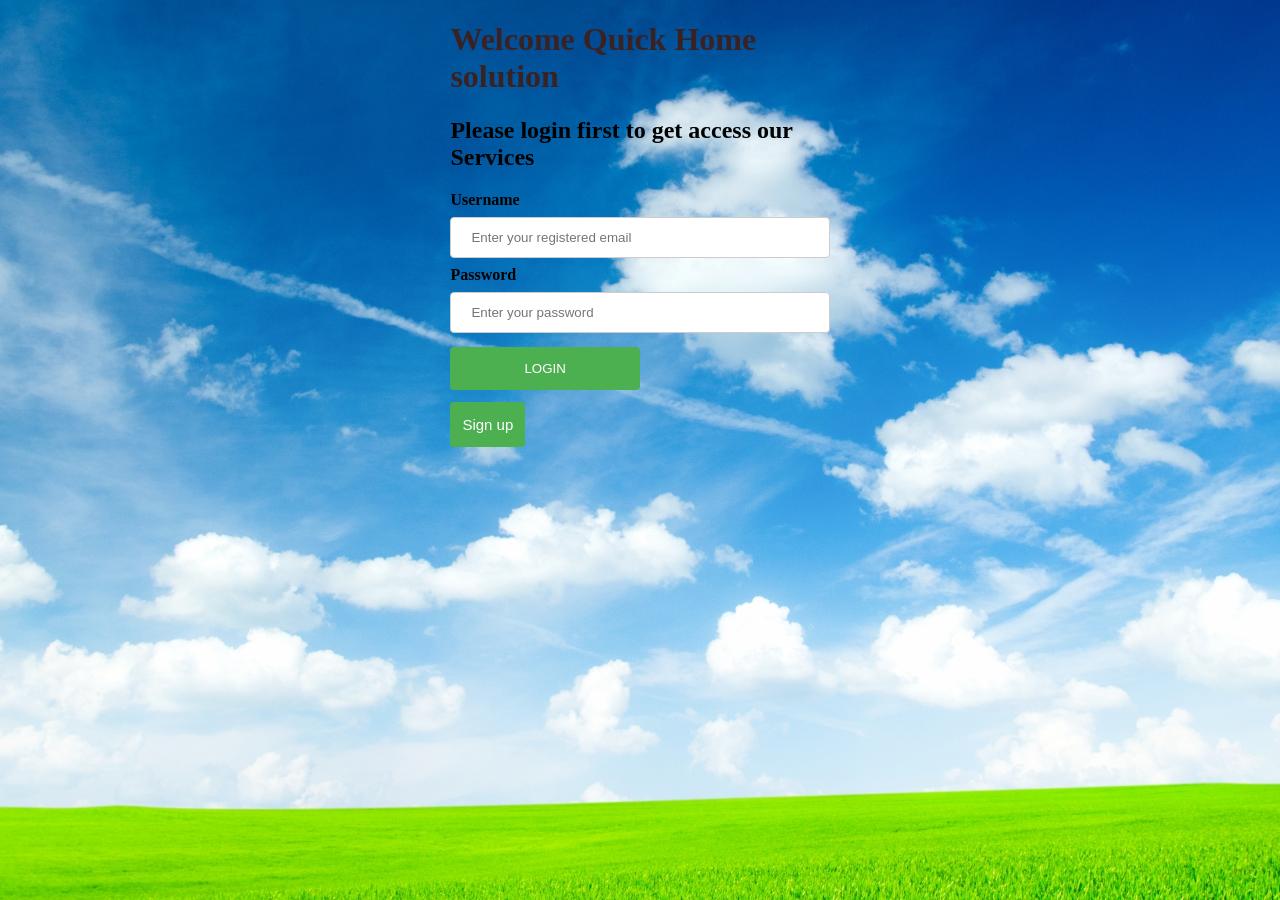
<file: index.html>
<!DOCTYPE html>
<html>
<head>
 <style>
 div { 
  color :black;
  width:30%;
  
  border-radius: 5px;
 /* background-color: #f2f2f2;*/
/*  background: rgb(0, 0, 0); /* Fallback color */
 background: rgba(0, 0, 0, 0);  Black background with 0.5 opacity 
  padding: 11px;
  margin: auto;
 }
 input[type=text],input[type=email],input[type=password]{
  width: 100%;
  padding: 12px 20px;
  margin: 8px 0;
  display: inline-block;
  border: 1px solid #ccc;
  border-radius: 4px;
  box-sizing: border-box;
  }
 
 input[type=submit] {
  width: 50%;
  
   background-color: #4CAF50;
  color: white;
  padding: 14px 12px;
  margin: 6px 0px;
  border: none;
  border-radius: 4px;
  cursor: pointer;
 }

  input[type=submit]:hover {
  background-color: #45a049  ;
  
  }
  
  body{
  background-image:url("welcome.jpg");
   background-repeat:no-repeat;
    background-size: cover;
  }
  .button {
 background-color: #4CAF50; /* Green */
  border: none;
  color: white;
  padding: 14px 12px;
  text-align: right;
  text-decoration: none;
  display: inline-block;
  font-size: 15px;
  margin: 6px 0px;
  cursor: pointer;
}
.button3 {border-radius: 4px;}
.button3:hover {
  background-color: #45a049 ;
  }



 </style>
</head>
<body>
 <div>
<h1 style="color:rgb(59, 34, 34)">Welcome   Quick Home solution</h1>
 <h2>Please login first to get access our Services</h2>
 <form action="login.php" method="POST">
   <!-- <label for="role">Role:</label> -->
   <!-- <select name="role">
    <option value='customer'>customer</option>
    <option value='service provider'>service provider</option>
   </select><br> -->
   <!-- <input type="radio" value='customer'name='role'>customer -->
   <!-- <input type="radio" value='service provider' name='role'>service provider<br> -->
   

   
   <label for="email"><b>Username</b></label>
   <input type="email" autocomplete="off" name="email" placeholder ="Enter your registered email"required><br>
   <label for="password"><b>Password</b></label>
   <input type="password" name="password" placeholder ="Enter your password" required>
   <input type="submit" name="call" value="LOGIN">
  </form>
     <a href='/signup_who.html'><button type="submit" class="button button3">Sign up</button></a> 
</div>
</body>
</html>
</file>
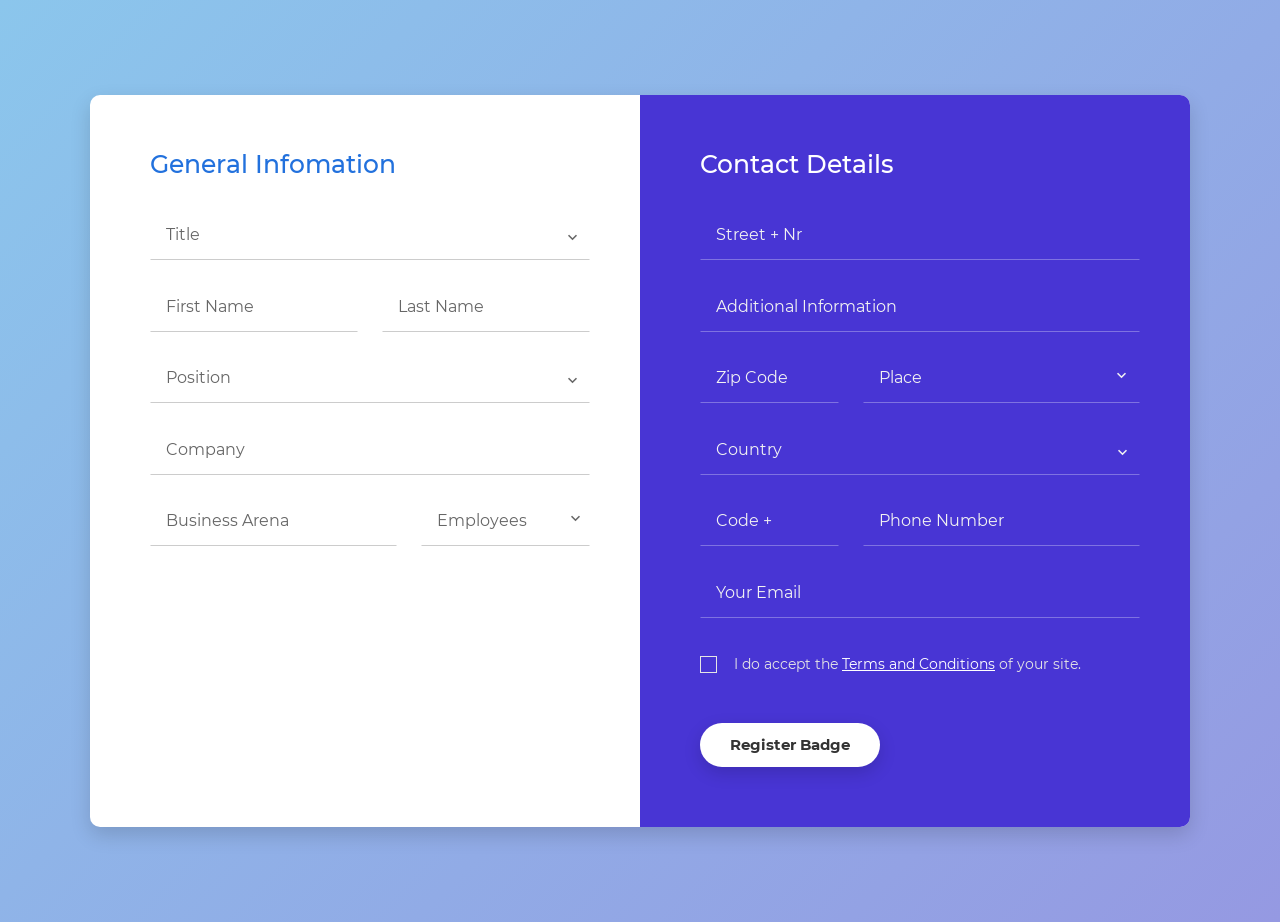
<file: sp_reg/colorlib-regform-36/index.html>
<!DOCTYPE html>
<html>
<head>
	<meta charset="utf-8">
	<title>Form-v10 by Colorlib</title>
	<!-- Mobile Specific Metas -->
	<meta name="viewport" content="width=device-width, initial-scale=1, maximum-scale=1">
	<!-- Font-->
	<link rel="stylesheet" type="text/css" href="css/montserrat-font.css">
	<link rel="stylesheet" type="text/css" href="fonts/material-design-iconic-font/css/material-design-iconic-font.min.css">
	<!-- Main Style Css -->
    <link rel="stylesheet" href="css/style.css"/>
</head>
<body class="form-v10">
	<div class="page-content">
		<div class="form-v10-content">
			<form class="form-detail" action="#" method="post" id="myform">
				<div class="form-left">
					<h2>General Infomation</h2>
					<div class="form-row">
						<select name="title">
						    <option class="option" value="title">Title</option>
						    <option class="option" value="businessman">Businessman</option>
						    <option class="option" value="reporter">Reporter</option>
						    <option class="option" value="secretary">Secretary</option>
						</select>
						<span class="select-btn">
						  	<i class="zmdi zmdi-chevron-down"></i>
						</span>
					</div>
					<div class="form-group">
						<div class="form-row form-row-1">
							<input type="text" name="first_name" id="first_name" class="input-text" placeholder="First Name" required>
						</div>
						<div class="form-row form-row-2">
							<input type="text" name="last_name" id="last_name" class="input-text" placeholder="Last Name" required>
						</div>
					</div>
					<div class="form-row">
						<select name="position">
						    <option value="position">Position</option>
						    <option value="director">Director</option>
						    <option value="manager">Manager</option>
						    <option value="employee">Employee</option>
						</select>
						<span class="select-btn">
						  	<i class="zmdi zmdi-chevron-down"></i>
						</span>
					</div>
					<div class="form-row">
						<input type="text" name="company" class="company" id="company" placeholder="Company" required>
					</div>
					<div class="form-group">
						<div class="form-row form-row-3">
							<input type="text" name="business" class="business" id="business" placeholder="Business Arena" required>
						</div>
						<div class="form-row form-row-4">
							<select name="employees">
							    <option value="employees">Employees</option>
							    <option value="trainee">Trainee</option>
							    <option value="colleague">Colleague</option>
							    <option value="associate">Associate</option>
							</select>
							<span class="select-btn">
							  	<i class="zmdi zmdi-chevron-down"></i>
							</span>
						</div>
					</div>
				</div>
				<div class="form-right">
					<h2>Contact Details</h2>
					<div class="form-row">
						<input type="text" name="street" class="street" id="street" placeholder="Street + Nr" required>
					</div>
					<div class="form-row">
						<input type="text" name="additional" class="additional" id="additional" placeholder="Additional Information" required>
					</div>
					<div class="form-group">
						<div class="form-row form-row-1">
							<input type="text" name="zip" class="zip" id="zip" placeholder="Zip Code" required>
						</div>
						<div class="form-row form-row-2">
							<select name="place">
							    <option value="place">Place</option>
							    <option value="Street">Street</option>
							    <option value="District">District</option>
							    <option value="City">City</option>
							</select>
							<span class="select-btn">
							  	<i class="zmdi zmdi-chevron-down"></i>
							</span>
						</div>
					</div>
					<div class="form-row">
						<select name="country">
						    <option value="country">Country</option>
						    <option value="Vietnam">Vietnam</option>
						    <option value="Malaysia">Malaysia</option>
						    <option value="India">India</option>
						</select>
						<span class="select-btn">
						  	<i class="zmdi zmdi-chevron-down"></i>
						</span>
					</div>
					<div class="form-group">
						<div class="form-row form-row-1">
							<input type="text" name="code" class="code" id="code" placeholder="Code +" required>
						</div>
						<div class="form-row form-row-2">
							<input type="text" name="phone" class="phone" id="phone" placeholder="Phone Number" required>
						</div>
					</div>
					<div class="form-row">
						<input type="text" name="your_email" id="your_email" class="input-text" required pattern="[^@]+@[^@]+.[a-zA-Z]{2,6}" placeholder="Your Email">
					</div>
					<div class="form-checkbox">
						<label class="container"><p>I do accept the <a href="#" class="text">Terms and Conditions</a> of your site.</p>
						  	<input type="checkbox" name="checkbox">
						  	<span class="checkmark"></span>
						</label>
					</div>
					<div class="form-row-last">
						<input type="submit" name="register" class="register" value="Register Badge">
					</div>
				</div>
			</form>
		</div>
	</div>
</body><!-- This templates was made by Colorlib (https://colorlib.com) -->
</html>
</file>
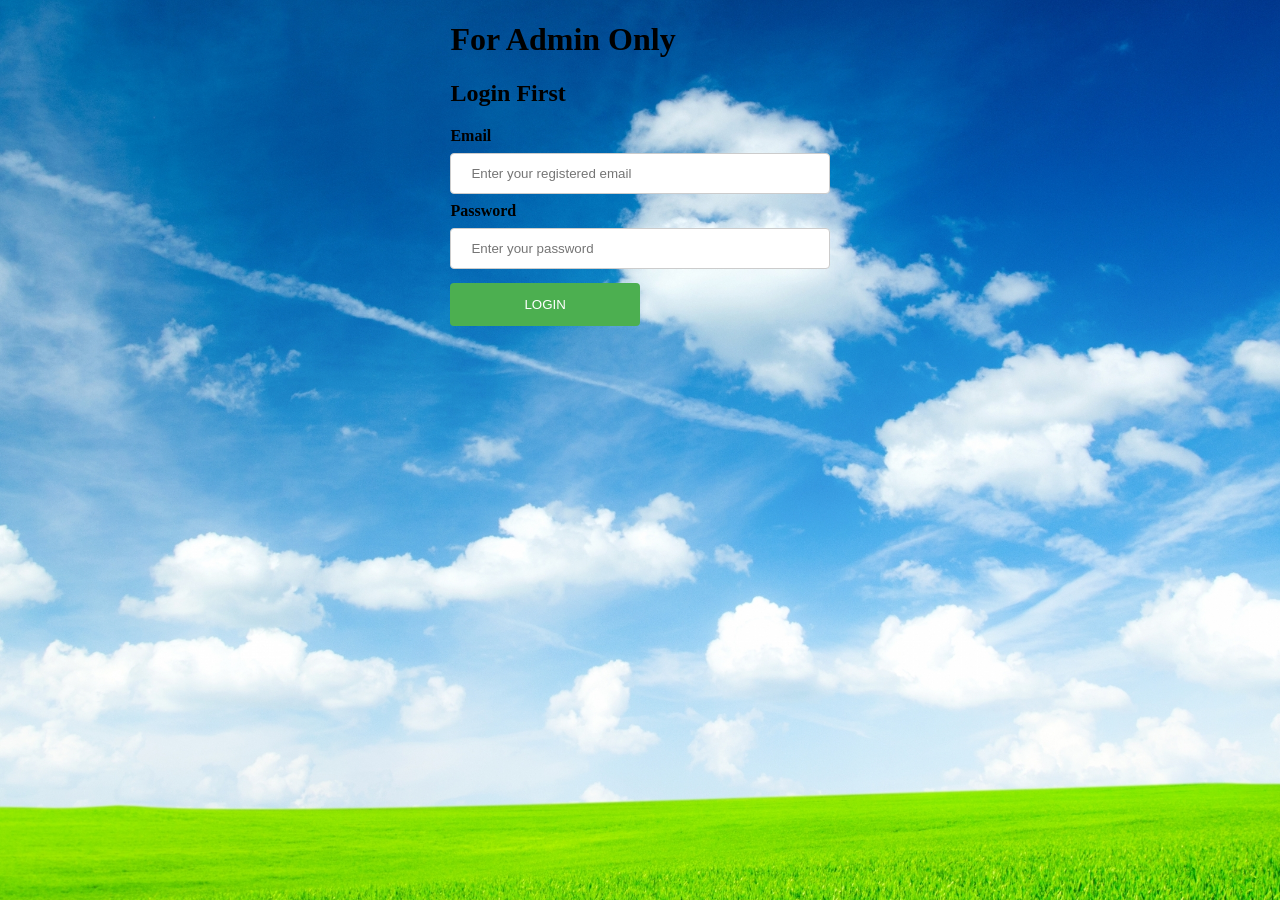
<file: admin.html>
<!DOCTYPE html>
<html>
<head>
 <style>
 div { 
  color :black;
  width:30%;
  
  border-radius: 5px;
 /* background-color: #f2f2f2;*/
/*  background: rgb(0, 0, 0); /* Fallback color */
 background: rgba(0, 0, 0, 0);  Black background with 0.5 opacity 
  padding: 11px;
  margin: auto;
 }
 input[type=text],input[type=email],input[type=password]{
  width: 100%;
  padding: 12px 20px;
  margin: 8px 0;
  display: inline-block;
  border: 1px solid #ccc;
  border-radius: 4px;
  box-sizing: border-box;
  }
 
 input[type=submit] {
  width: 50%;
  
   background-color: #4CAF50;
  color: white;
  padding: 14px 12px;
  margin: 6px 0px;
  border: none;
  border-radius: 4px;
  cursor: pointer;
 }

  input[type=submit]:hover {
  background-color: #45a049  ;
  
  }
  
  body{
  background-image:url("welcome.jpg");
   background-repeat:no-repeat;
    background-size: cover;
  }
  .button {
 background-color: #4CAF50; /* Green */
  border: none;
  color: white;
  padding: 14px 12px;
  text-align: right;
  text-decoration: none;
  display: inline-block;
  font-size: 15px;
  margin: 6px 0px;
  cursor: pointer;
}
.button3 {border-radius: 4px;}
.button3:hover {
  background-color: #45a049 ;
  }



 </style>
</head>
<body>
 <div>
<h1>For Admin Only</h1>
 <h2>Login First</h2>
 <form action="admin.php" method="POST">
   <!-- <label for="role">Role:</label> -->
   <!-- <select name="role">
    <option value='customer'>customer</option>
    <option value='service provider'>service provider</option>
   </select><br> -->
   <!-- <input type="radio" value='customer'name='role'>customer -->
   <!-- <input type="radio" value='service provider' name='role'>service provider<br> -->
   

   
   <label for="email"><b>Email</b></label>
   <input type="email" autocomplete="off" name="email" placeholder ="Enter your registered email"required><br>
   <label for="password"><b>Password</b></label>
   <input type="password" name="password" placeholder ="Enter your password" required>
   <input type="submit" name="call" value="LOGIN">
  </form>
</div>
</body>
</html>
</file>
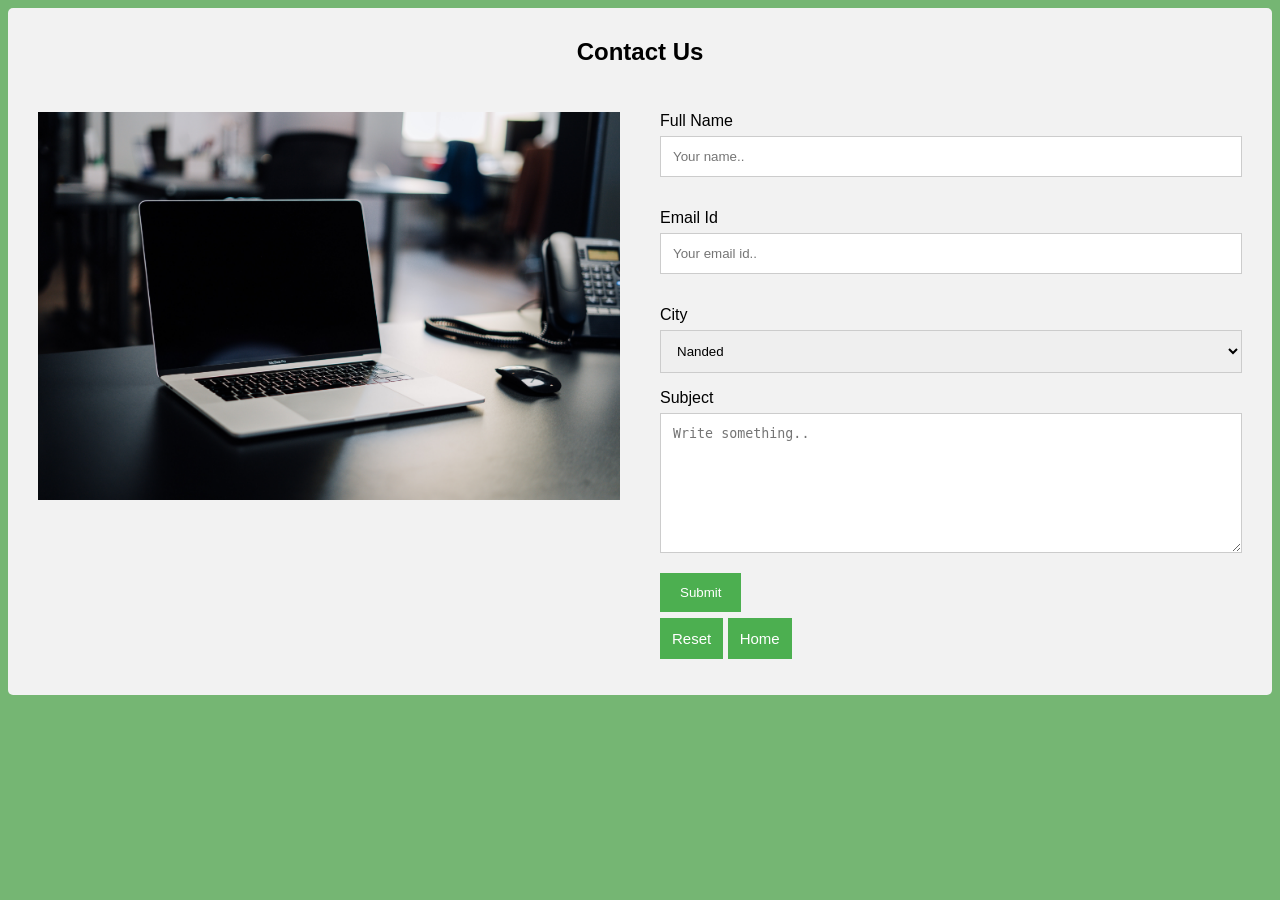
<file: Contact_us.html>
<!DOCTYPE html>
<html>
<head>
<meta name="viewport" content="width=device-width, initial-scale=1">
<style>

body {
  font-family: Arial, Helvetica, sans-serif;
  background-color: rgb(117, 182, 115);
}

* {
  box-sizing: border-box;
}
.button {
  background-color: #4CAF50; /* Green */
  border: none;
  color: white;
  padding: 12px;
  text-align: right;
  text-decoration: none;
  display: inline-block;
  font-size: 15px;
  margin: 6px 0px;
  cursor: pointer;
}
.button3 {border-radius: 0px;}

/* Style inputs */
input[type=text], select, textarea {
  width: 100%;
  padding: 12px;
  border: 1px solid #ccc;
  margin-top: 6px;
  margin-bottom: 16px;
  resize: vertical;
}

input[type=submit] {
  background-color: #4CAF50;
  color: white;
  padding: 12px 20px;
  border: none;
  cursor: pointer;
}

input[type=submit]:hover {
  background-color: #008CBA;
}

/* Style the container/contact section */
.container {
  border-radius: 5px;
  background-color: #f2f2f2;
  padding: 10px;
}

/* Create two columns that float next to eachother */
.column {
  float: left;
  width: 50%;
  margin-top: 6px;
  padding: 20px;
}

/* Clear floats after the columns */
.row:after {
  content: "";
  display: table;
  clear: both;
}

/* Responsive layout - when the screen is less than 600px wide, make the two columns stack on top of each other instead of next to each other */
@media screen and (max-width: 600px) {
  .column, input[type=submit] {
    width: 100%;
    margin-top: 0;
  }
}
</style>
</head>
<body>

<div class="container">
  <div style="text-align:center">

    <h2>Contact Us</h2>
  </div>
  <div class="row">
    <div class="column">
      <img src="qhs_img/contact_us1.jpg" style="width:100%; height:100%t;">
    </div>
    <div class="column">
      <form method="get" action="contact.php">
        <label for="fname">Full Name</label>
        <input type="text" id="fname" name="fullname" placeholder="Your name.." required="required"><p style="color:red" id="fnameerror"></p> 

        <label for="email">Email Id</label>
        <input type="text" id="Email" name="email" placeholder="Your email id.." required="required"><p style="color:red" id="enameerror"></p> 

        <label for="city">City</label>
        <div class="form-row form-row-2">
          <select name="City">
            <option value="Nanded">Nanded</option>
              <option value="aug">Aurangabad</option>
            <option value="achalpur">achalpur</option>
              <option value="Ahmednagar">Ahmednagar</option>
              <option value="akola">akola</option>
              <option value="ambarnath">ambarnath</option>
              <option value="amravti">amravti</option>
            <option value="barshi">barshi</option>
              <option value="beed">beed</option>
              <option value="bhivandi-nizampur">bhivandi-nizampur</option>
              <option value="bhusaval">bhusaval</option>
              <option value="chandrapur">chandrapur</option>
            <option value="dule">dule</option>
              <option value="gondia">gondia</option>
              <option value="hinganghat">hinganghat</option>
              <option value="ichalkarangi">ichalkarangi</option>
              <option value="jalgaon">jalgaon</option>
            <option value="jalna">jalna</option>
              <option value="kolhapur">kolhapur</option>
            <option value="Latur">Latur</option>
              <option value="nanded">Nanded</option>
              <option value="nashik">nashik</option>
            <option value="mumbai">mumbai</option>
              <option value="nagpur">nagpur</option>
              <option value="nundurbar">nundurbar</option>
              <option value="navi mumbai">navi mumbai</option>
              <option value="Osmanabad">Osmanabad</option>
            <option value="panvel">panvel</option>
            <option value="Parabhani">Parabhani</option>
            <option value="pcmc pune">pcmc pune</option>
              <option value="pmc,pune">pmc,pune</option>
              <option value="ratnagiri">ratnagiri</option>
              <option value="sangli">sangli</option>
            <option value="satara">satara</option>
              <option value="solapur">solapur</option>
            <option value="thane">thane</option>
              <option value="udgir">udgir</option>
              <option value="palghar">palghar</option>
              <option value="wardha">wardha</option><option value="yavatmal">yavatmal</option>
          </select>
          <span class="select-btn">
              <i class="zmdi zmdi-chevron-down"></i>
          </span>
        </div>
        <!--<select id="city" name="city">
          <option value="india">India</option>
           <option value="Afganistan">Afghanistan</option>
   <option value="Albania">Albania</option>
   <option value="Algeria">Algeria</option>
   <option value="American Samoa">American Samoa</option>
   <option value="Andorra">Andorra</option>
   <option value="Angola">Angola</option>
   <option value="Anguilla">Anguilla</option>
   <option value="Antigua & Barbuda">Antigua & Barbuda</option>
   <option value="Argentina">Argentina</option>
   <option value="Armenia">Armenia</option>
   <option value="Aruba">Aruba</option>
   <option value="Australia">Australia</option>
   <option value="Austria">Austria</option>
   <option value="Azerbaijan">Azerbaijan</option>
   <option value="Bahamas">Bahamas</option>
   <option value="Bahrain">Bahrain</option>
   <option value="Bangladesh">Bangladesh</option>
   <option value="Barbados">Barbados</option>
   <option value="Belarus">Belarus</option>
   <option value="Belgium">Belgium</option>
   <option value="Belize">Belize</option>
   <option value="Benin">Benin</option>
   <option value="Bermuda">Bermuda</option>
   <option value="Bhutan">Bhutan</option>
   <option value="Bolivia">Bolivia</option>
   <option value="Bonaire">Bonaire</option>
   <option value="Bosnia & Herzegovina">Bosnia & Herzegovina</option>
   <option value="Botswana">Botswana</option>
   <option value="Brazil">Brazil</option>
   <option value="British Indian Ocean Ter">British Indian Ocean Ter</option>
   <option value="Brunei">Brunei</option>
   <option value="Bulgaria">Bulgaria</option>
   <option value="Burkina Faso">Burkina Faso</option>
   <option value="Burundi">Burundi</option>
   <option value="Cambodia">Cambodia</option>
   <option value="Cameroon">Cameroon</option>
   <option value="Canada">Canada</option>
   <option value="Canary Islands">Canary Islands</option>
   <option value="Cape Verde">Cape Verde</option>
   <option value="Cayman Islands">Cayman Islands</option>
   <option value="Central African Republic">Central African Republic</option>
   <option value="Chad">Chad</option>
   <option value="Channel Islands">Channel Islands</option>
   <option value="Chile">Chile</option>
   <option value="China">China</option>
   <option value="Christmas Island">Christmas Island</option>
   <option value="Cocos Island">Cocos Island</option>
   <option value="Colombia">Colombia</option>
   <option value="Comoros">Comoros</option>
   <option value="Congo">Congo</option>
   <option value="Cook Islands">Cook Islands</option>
   <option value="Costa Rica">Costa Rica</option>
   <option value="Cote DIvoire">Cote DIvoire</option>
   <option value="Croatia">Croatia</option>
   <option value="Cuba">Cuba</option>
   <option value="Curaco">Curacao</option>
   <option value="Cyprus">Cyprus</option>
   <option value="Czech Republic">Czech Republic</option>
   <option value="Denmark">Denmark</option>
   <option value="Djibouti">Djibouti</option>
   <option value="Dominica">Dominica</option>
   <option value="Dominican Republic">Dominican Republic</option>
   <option value="East Timor">East Timor</option>
   <option value="Ecuador">Ecuador</option>
   <option value="Egypt">Egypt</option>
   <option value="El Salvador">El Salvador</option>
   <option value="Equatorial Guinea">Equatorial Guinea</option>
   <option value="Eritrea">Eritrea</option>
   <option value="Estonia">Estonia</option>
   <option value="Ethiopia">Ethiopia</option>
   <option value="Falkland Islands">Falkland Islands</option>
   <option value="Faroe Islands">Faroe Islands</option>
   <option value="Fiji">Fiji</option>
   <option value="Finland">Finland</option>
   <option value="France">France</option>
   <option value="French Guiana">French Guiana</option>
   <option value="French Polynesia">French Polynesia</option>
   <option value="French Southern Ter">French Southern Ter</option>
   <option value="Gabon">Gabon</option>
   <option value="Gambia">Gambia</option>
   <option value="Georgia">Georgia</option>
   <option value="Germany">Germany</option>
   <option value="Ghana">Ghana</option>
   <option value="Gibraltar">Gibraltar</option>
   <option value="Great Britain">Great Britain</option>
   <option value="Greece">Greece</option>
   <option value="Greenland">Greenland</option>
   <option value="Grenada">Grenada</option>
   <option value="Guadeloupe">Guadeloupe</option>
   <option value="Guam">Guam</option>
   <option value="Guatemala">Guatemala</option>
   <option value="Guinea">Guinea</option>
   <option value="Guyana">Guyana</option>
   <option value="Haiti">Haiti</option>
   <option value="Hawaii">Hawaii</option>
   <option value="Honduras">Honduras</option>
   <option value="Hong Kong">Hong Kong</option>
   <option value="Hungary">Hungary</option>
   <option value="Iceland">Iceland</option>
   <option value="Indonesia">Indonesia</option>
   <option value="Iran">Iran</option>
   <option value="Iraq">Iraq</option>
   <option value="Ireland">Ireland</option>
   <option value="Isle of Man">Isle of Man</option>
   <option value="Israel">Israel</option>
   <option value="Italy">Italy</option>
   <option value="Jamaica">Jamaica</option>
   <option value="Japan">Japan</option>
   <option value="Jordan">Jordan</option>
   <option value="Kazakhstan">Kazakhstan</option>
   <option value="Kenya">Kenya</option>
   <option value="Kiribati">Kiribati</option>
   <option value="Korea North">Korea North</option>
   <option value="Korea Sout">Korea South</option>
   <option value="Kuwait">Kuwait</option>
   <option value="Kyrgyzstan">Kyrgyzstan</option>
   <option value="Laos">Laos</option>
   <option value="Latvia">Latvia</option>
   <option value="Lebanon">Lebanon</option>
   <option value="Lesotho">Lesotho</option>
   <option value="Liberia">Liberia</option>
   <option value="Libya">Libya</option>
   <option value="Liechtenstein">Liechtenstein</option>
   <option value="Lithuania">Lithuania</option>
   <option value="Luxembourg">Luxembourg</option>
   <option value="Macau">Macau</option>
   <option value="Macedonia">Macedonia</option>
   <option value="Madagascar">Madagascar</option>
   <option value="Malaysia">Malaysia</option>
   <option value="Malawi">Malawi</option>
   <option value="Maldives">Maldives</option>
   <option value="Mali">Mali</option>
   <option value="Malta">Malta</option>
   <option value="Marshall Islands">Marshall Islands</option>
   <option value="Martinique">Martinique</option>
   <option value="Mauritania">Mauritania</option>
   <option value="Mauritius">Mauritius</option>
   <option value="Mayotte">Mayotte</option>
   <option value="Mexico">Mexico</option>
   <option value="Midway Islands">Midway Islands</option>
   <option value="Moldova">Moldova</option>
   <option value="Monaco">Monaco</option>
   <option value="Mongolia">Mongolia</option>
   <option value="Montserrat">Montserrat</option>
   <option value="Morocco">Morocco</option>
   <option value="Mozambique">Mozambique</option>
   <option value="Myanmar">Myanmar</option>
   <option value="Nambia">Nambia</option>
   <option value="Nauru">Nauru</option>
   <option value="Nepal">Nepal</option>
   <option value="Netherland Antilles">Netherland Antilles</option>
   <option value="Netherlands">Netherlands (Holland, Europe)</option>
   <option value="Nevis">Nevis</option>
   <option value="New Caledonia">New Caledonia</option>
   <option value="New Zealand">New Zealand</option>
   <option value="Nicaragua">Nicaragua</option>
   <option value="Niger">Niger</option>
   <option value="Nigeria">Nigeria</option>
   <option value="Niue">Niue</option>
   <option value="Norfolk Island">Norfolk Island</option>
   <option value="Norway">Norway</option>
   <option value="Oman">Oman</option>
   <option value="Pakistan">Pakistan</option>
   <option value="Palau Island">Palau Island</option>
   <option value="Palestine">Palestine</option>
   <option value="Panama">Panama</option>
   <option value="Papua New Guinea">Papua New Guinea</option>
   <option value="Paraguay">Paraguay</option>
   <option value="Peru">Peru</option>
   <option value="Phillipines">Philippines</option>
   <option value="Pitcairn Island">Pitcairn Island</option>
   <option value="Poland">Poland</option>
   <option value="Portugal">Portugal</option>
   <option value="Puerto Rico">Puerto Rico</option>
   <option value="Qatar">Qatar</option>
   <option value="Republic of Montenegro">Republic of Montenegro</option>
   <option value="Republic of Serbia">Republic of Serbia</option>
   <option value="Reunion">Reunion</option>
   <option value="Romania">Romania</option>
   <option value="Russia">Russia</option>
   <option value="Rwanda">Rwanda</option>
   <option value="St Barthelemy">St Barthelemy</option>
   <option value="St Eustatius">St Eustatius</option>
   <option value="St Helena">St Helena</option>
   <option value="St Kitts-Nevis">St Kitts-Nevis</option>
   <option value="St Lucia">St Lucia</option>
   <option value="St Maarten">St Maarten</option>
   <option value="St Pierre & Miquelon">St Pierre & Miquelon</option>
   <option value="St Vincent & Grenadines">St Vincent & Grenadines</option>
   <option value="Saipan">Saipan</option>
   <option value="Samoa">Samoa</option>
   <option value="Samoa American">Samoa American</option>
   <option value="San Marino">San Marino</option>
   <option value="Sao Tome & Principe">Sao Tome & Principe</option>
   <option value="Saudi Arabia">Saudi Arabia</option>
   <option value="Senegal">Senegal</option>
   <option value="Seychelles">Seychelles</option>
   <option value="Sierra Leone">Sierra Leone</option>
   <option value="Singapore">Singapore</option>
   <option value="Slovakia">Slovakia</option>
   <option value="Slovenia">Slovenia</option>
   <option value="Solomon Islands">Solomon Islands</option>
   <option value="Somalia">Somalia</option>
   <option value="South Africa">South Africa</option>
   <option value="Spain">Spain</option>
   <option value="Sri Lanka">Sri Lanka</option>
   <option value="Sudan">Sudan</option>
   <option value="Suriname">Suriname</option>
   <option value="Swaziland">Swaziland</option>
   <option value="Sweden">Sweden</option>
   <option value="Switzerland">Switzerland</option>
   <option value="Syria">Syria</option>
   <option value="Tahiti">Tahiti</option>
   <option value="Taiwan">Taiwan</option>
   <option value="Tajikistan">Tajikistan</option>
   <option value="Tanzania">Tanzania</option>
   <option value="Thailand">Thailand</option>
   <option value="Togo">Togo</option>
   <option value="Tokelau">Tokelau</option>
   <option value="Tonga">Tonga</option>
   <option value="Trinidad & Tobago">Trinidad & Tobago</option>
   <option value="Tunisia">Tunisia</option>
   <option value="Turkey">Turkey</option>
   <option value="Turkmenistan">Turkmenistan</option>
   <option value="Turks & Caicos Is">Turks & Caicos Is</option>
   <option value="Tuvalu">Tuvalu</option>
   <option value="Uganda">Uganda</option>
   <option value="United Kingdom">United Kingdom</option>
   <option value="Ukraine">Ukraine</option>
   <option value="United Arab Erimates">United Arab Emirates</option>
   <option value="United States of America">United States of America</option>
   <option value="Uraguay">Uruguay</option>
   <option value="Uzbekistan">Uzbekistan</option>
   <option value="Vanuatu">Vanuatu</option>
   <option value="Vatican City State">Vatican City State</option>
   <option value="Venezuela">Venezuela</option>
   <option value="Vietnam">Vietnam</option>
   <option value="Virgin Islands (Brit)">Virgin Islands (Brit)</option>
   <option value="Virgin Islands (USA)">Virgin Islands (USA)</option>
   <option value="Wake Island">Wake Island</option>
   <option value="Wallis & Futana Is">Wallis & Futana Is</option>
   <option value="Yemen">Yemen</option>
   <option value="Zaire">Zaire</option>
   <option value="Zambia">Zambia</option>
   <option value="Zimbabwe">Zimbabwe</option>
        </select>  -->
        <label for="subject">Subject</label>
        <textarea id="subject" name="subject" placeholder="Write something.." style="height:140px"required="required"></textarea>
        <input type="submit" value="Submit">
      </form>
      <a href="Contact_us.html"><button type="submit" class="button button3">Reset</button></a>
<a href="index.php"><button type="submit" class="button button3">Home</button></a>
    </div>
  </div>
</div>


<script>
  function validate()
          {
            var i=1;
            var fname=document.getElementById('fname').value;
            if(fullname=='')
            {
              document.getElementById('fnameerror').innerHTML="*please enter full name";
              i=0;
            }
            else
            {
               document.getElementById('fnameerror').innerHTML="";
            }
          
            // "[0-9]{10}"
            var reg = /^([A-Za-z0-9_\-\.])+\@([A-Za-z0-9_\-\.])+\.([A-Za-z]{2,4})$/;
            var email = document.getElementById('Email').value;
            if (reg.test(email) == false) 
            {
               document.getElementById('emailerror').innerHTML="*please enter valid email";
               i=0;
            }
            else
            {
               document.getElementById('emailerror').innerHTML="";
            }

            var sub=document.getElementById('subject').value;
            if(subject=='')
            {
              document.getElementById('suberror').innerHTML="*please enter subject name";
              i=0;
            }
            else
            {
               document.getElementById('suberror').innerHTML="";
            }
          
             
            
            
</script>
    </body>
</html>
</file>
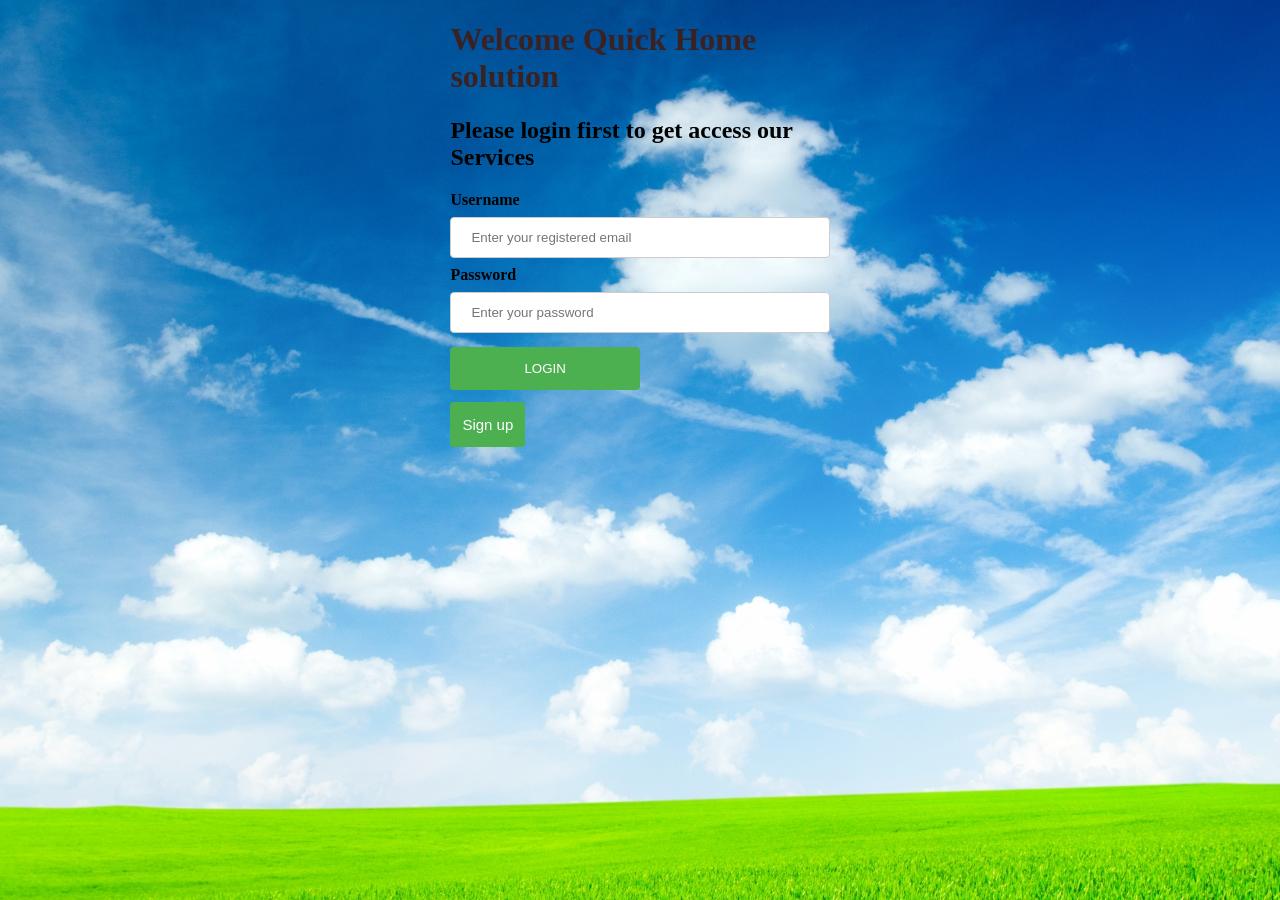
<file: login.html>
<!DOCTYPE html>
<html>
<head>
 <style>
 div { 
  color :black;
  width:30%;
  
  border-radius: 5px;
 /* background-color: #f2f2f2;*/
/*  background: rgb(0, 0, 0); /* Fallback color */
 background: rgba(0, 0, 0, 0);  Black background with 0.5 opacity 
  padding: 11px;
  margin: auto;
 }
 input[type=text],input[type=email],input[type=password]{
  width: 100%;
  padding: 12px 20px;
  margin: 8px 0;
  display: inline-block;
  border: 1px solid #ccc;
  border-radius: 4px;
  box-sizing: border-box;
  }
 
 input[type=submit] {
  width: 50%;
  
   background-color: #4CAF50;
  color: white;
  padding: 14px 12px;
  margin: 6px 0px;
  border: none;
  border-radius: 4px;
  cursor: pointer;
 }

  input[type=submit]:hover {
  background-color: #45a049  ;
  
  }
  
  body{
  background-image:url("welcome.jpg");
   background-repeat:no-repeat;
    background-size: cover;
  }
  .button {
 background-color: #4CAF50; /* Green */
  border: none;
  color: white;
  padding: 14px 12px;
  text-align: right;
  text-decoration: none;
  display: inline-block;
  font-size: 15px;
  margin: 6px 0px;
  cursor: pointer;
}
.button3 {border-radius: 4px;}
.button3:hover {
  background-color: #45a049 ;
  }



 </style>
</head>
<body>
 <div>
<h1 style="color:rgb(59, 34, 34)">Welcome   Quick Home solution</h1>
 <h2>Please login first to get access our Services</h2>
 <form action="login.php" method="POST">
   <!-- <label for="role">Role:</label> -->
   <!-- <select name="role">
    <option value='customer'>customer</option>
    <option value='service provider'>service provider</option>
   </select><br> -->
   <!-- <input type="radio" value='customer'name='role'>customer -->
   <!-- <input type="radio" value='service provider' name='role'>service provider<br> -->
   

   
   <label for="email"><b>Username</b></label>
   <input type="email" autocomplete="off" name="email" placeholder ="Enter your registered email"required><br>
   <label for="password"><b>Password</b></label>
   <input type="password" name="password" placeholder ="Enter your password" required>
   <input type="submit" name="call" value="LOGIN">
  </form>
     <a href='signup_who.html'><button type="submit" class="button button3">Sign up</button></a> 
</div>
</body>
</html>
</file>
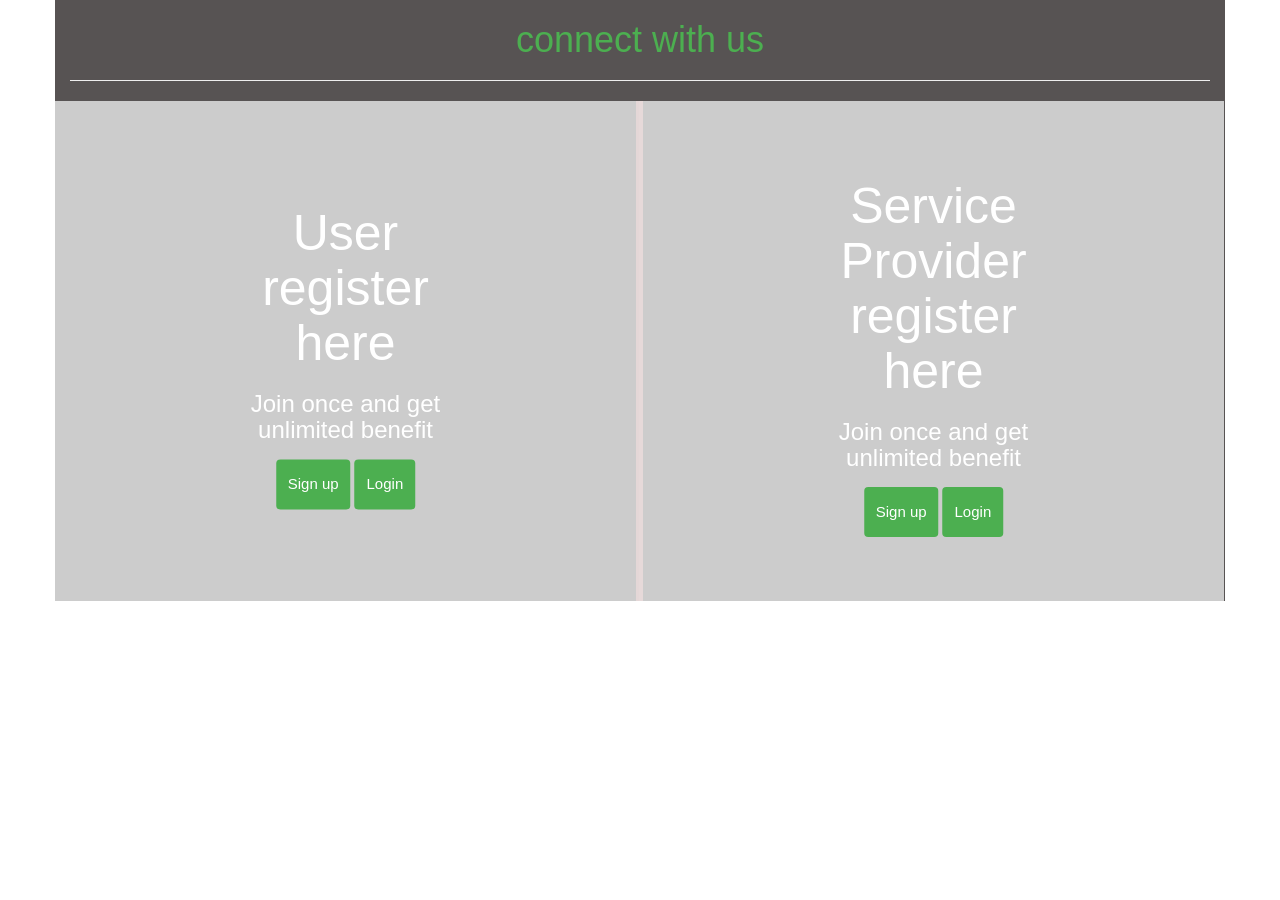
<file: signup_who.html>
<!DOCTYPE html>
<html lang="en">

<head>
  <meta charset="UTF-8">
  <meta http-equiv="X-UA-Compatible" content="IE=edge">
  <meta name="viewport" content="width=device-width, initial-scale=1.0">
  <title>signup</title>
  <style>
    .row {
      overflow: hidden;
    }

    .cols {
      padding-bottom: 100%;
      margin-bottom: -100%;
      overflow: hidden;
      height:max-content;
      width: max-content;
    }

    @media(min-width: 992px) {

      .col-md-4:not(:first-child),
      .col-md-6:not(:first-child) {
        border-left: 4px solid rgb(230, 217, 217);
        height: auto;
      }

      .col-md-4:not(:last-child),
      .col-md-6:not(:last-child) {
        border-right: 4px solid rgb(228, 215, 215);
        margin-right: -1px;
        height: auto;

      }
    }

    img {
      width: 100%;
      height: 100%;

    }

    .button {
      background-color: #4CAF50;
      /* Green */
      border: none;
      color: white;
      padding: 14px 12px;
      text-align: right;
      text-decoration: none;
      display: inline-block;
      font-size: 15px;
      margin: 6px 0px;
      cursor: pointer;
    }

    .button3 {
      border-radius: 4px;
    }

    .button3:hover {
      background-color: #45a049;
    }


    body {
  margin: 0;
  font-family: Arial, Helvetica, sans-serif;
}

.hero-image {
  background-image: url("https://source.unsplash.com/800x800/?nature,green");
  background-color: #cccccc;
  height: 500px;
  background-position: center;
  background-repeat: no-repeat;
  background-size: cover;
  position: relative;
}

.hero-text {
  text-align: center;
  position: absolute;
  top: 50%;
  left: 50%;
  transform: translate(-50%, -50%);
  color: white;
}
  </style>
</head>

<body>

  <link href="https://maxcdn.bootstrapcdn.com/bootstrap/3.3.7/css/bootstrap.min.css" rel="stylesheet" />
  <div class="container" style="background-color: rgb(87, 83, 83);">
    <h1 style="background-color: rgb(87, 83, 83);color:white; text-align: center; color:#4CAF50;">
      connect with us
    </h1>
    <hr>


    <div class="row text-center">
      <div class="col-md-6 cols hero-image">
        <div class="hero-image">
          <div class="hero-text">
            <h1 style="font-size:50px">User register here</h1>
            <h3>Join once and get unlimited benefit</h3>
            <a href='registration.html'><button type="submit" class="button button3">Sign up</button></a>
            <a href='index.html'><button type="submit" class="button button3">Login</button></a>          
          </div>
        </div>
      </div>
      <div class="col-md-6 cols hero-image">
        <div class="hero-image">
          <div class="hero-text">
            <h1 style="font-size:50px">Service Provider register here</h1>
            <h3>Join once and get unlimited benefit</h3>
            <a href='sp_reg/sp_reg.html'><button type="submit" class="button button3">Sign up</button></a>
            <a href='index.html'><button type="submit" class="button button3">Login</button></a>   
          </div>
        </div>
      </div>   
</body>

</html>
</file>
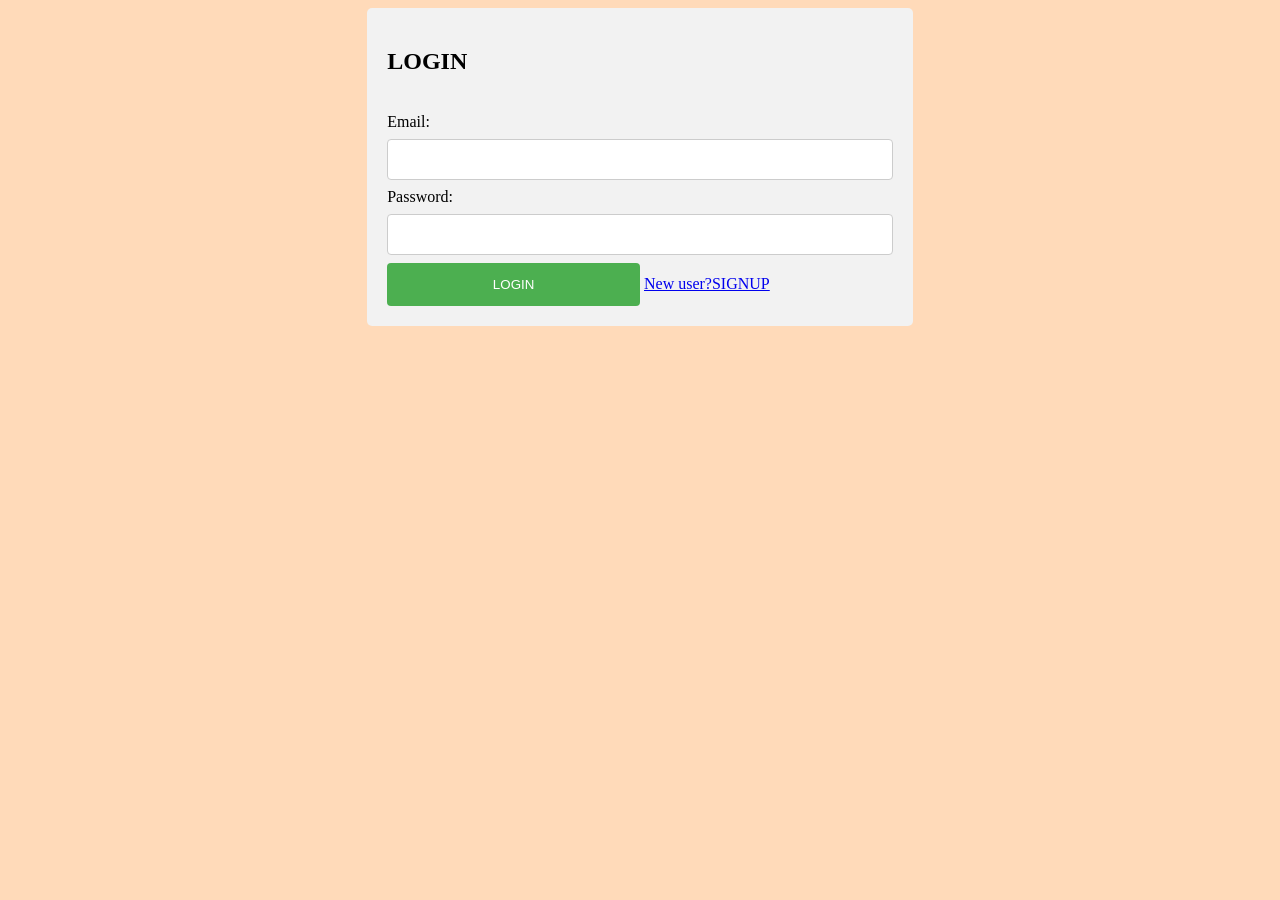
<file: log/login.html>
<!DOCTYPE html>
<html>
<head>
 <style>
 div {
  width:40%;
  
  border-radius: 5px;
  background-color: #f2f2f2;
  padding: 20px;
  margin: auto;
 }
 input[type=text],input[type=email],input[type=password]{
  width: 100%;
  padding: 12px 20px;
  margin: 8px 0;
  display: inline-block;
  border: 1px solid #ccc;
  border-radius: 4px;
  box-sizing: border-box;
  }
 
 input[type=submit] {
  width: 50%;
  
  background-color: #4CAF50;
  color: white;
  padding: 14px 20px;
  margin: auto;
  border: none;
  border-radius: 4px;
  cursor: pointer;
 }

  input[type=submit]:hover {
  background-color: #45a049 ;
  }
  
  body{
  background-color:#FFDAB9;
  }

 </style>
</head>
<body>
 <div>
 <h2>LOGIN</h2>
 <form action="login.php" method="POST">
   <!-- <label for="role">Role:</label> -->
   <!-- <select name="role">
    <option value='customer'>customer</option>
    <option value='service provider'>service provider</option>
   </select><br> -->
   <!-- <input type="radio" value='customer'name='role'>customer -->
   <!-- <input type="radio" value='service provider' name='role'>service provider<br> -->
   

   <br>
   <label for="email">Email:</label>
   <input type="email" name="email" required><br>
   <label for="password">Password:</label>
   <input type="password" name="password" required>
   <input type="submit" name="call" value="LOGIN">
   <a href='registration.html'>New user?SIGNUP</a>
 </form>
 
</div>
</body>
</html>
</file>
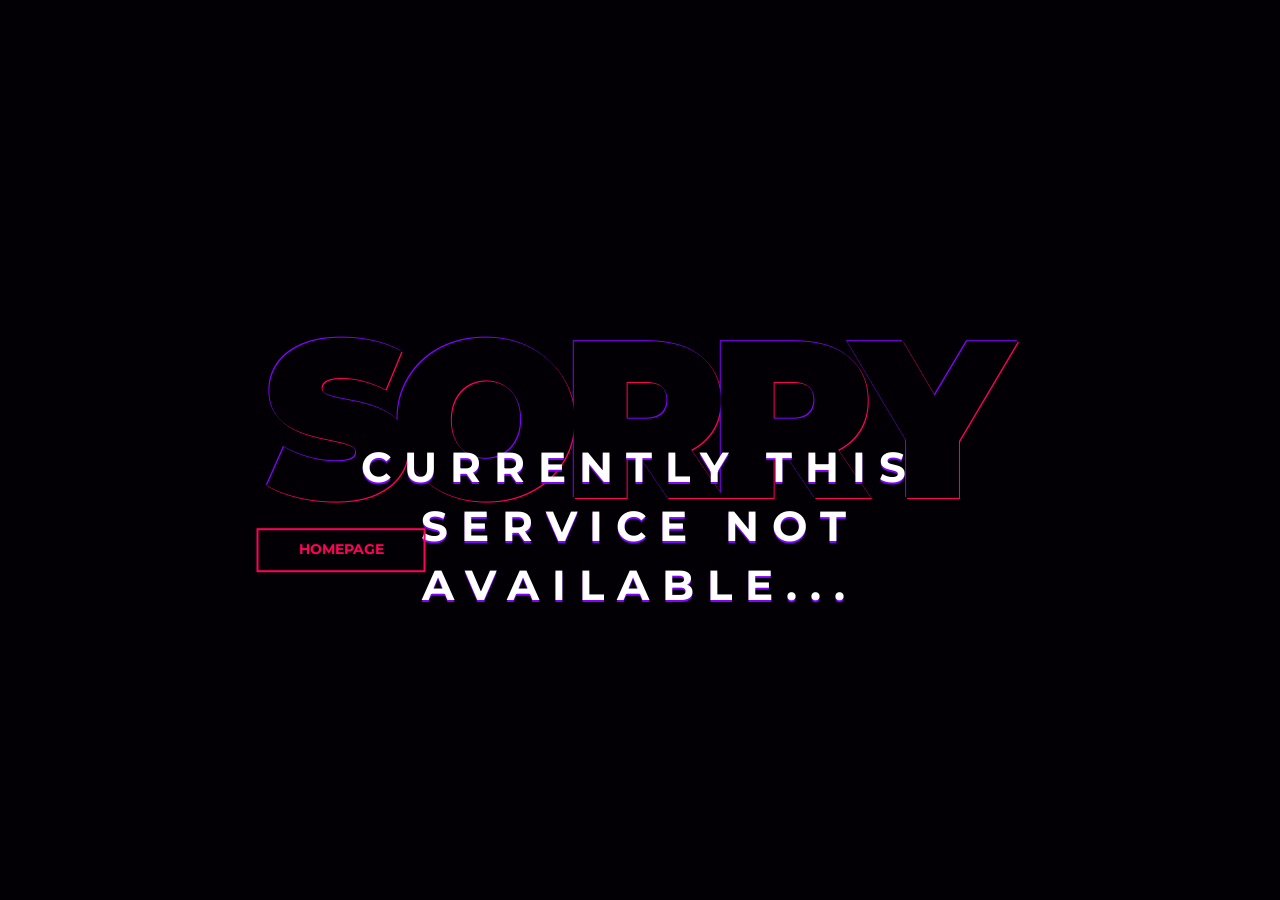
<file: service_unavail/ser_un/service_unavail.html>
<!DOCTYPE html>
<html lang="en">

<head>
	<meta charset="utf-8">
	<meta http-equiv="X-UA-Compatible" content="IE=edge">
	<meta name="viewport" content="width=device-width, initial-scale=1">
	<!-- The above 3 meta tags *must* come first in the head; any other head content must come *after* these tags -->

	<title>404 HTML Template by Colorlib</title>

	<!-- Google font -->
	<link href="https://fonts.googleapis.com/css?family=Montserrat:700,900" rel="stylesheet">

	<!-- Custom stlylesheet -->
	<link type="text/css" rel="stylesheet" href="css/style.css" />
	<style>
		
		#homepage{
			float:left;

		}
	</style>
	


</head>

<body>

	<div id="notfound">
		<div class="notfound">
			<div class="notfound-404">
				<h1>SORRY </h1>
				<h2>Currently this service not available...<br></h2>
			</div>
			<a id="homepage" href="../../index.php">Homepage</a>
		</div>
		
	</div>

</body>

</html>
</file>
<file: sp_reg/colorlib-regform-36/css/montserrat-font.css>
@font-face {
    font-family: 'Montserrat';
    src: url('../fonts/Montserrat/Montserrat-Medium.ttf') format('truetype');
    font-weight: 500;
    font-style: normal;
}

@font-face {
    font-family: 'Montserrat';
    src: url('../fonts/Montserrat/Montserrat-ThinItalic.ttf') format('truetype');
    font-weight: 100;
    font-style: italic;
}

@font-face {
    font-family: 'Montserrat';
    src: url('../fonts/Montserrat/Montserrat-ExtraLight.ttf') format('truetype');
    font-weight: 200;
    font-style: normal;
}

@font-face {
    font-family: 'Montserrat';
    src: url('../fonts/Montserrat/Montserrat-MediumItalic.ttf') format('truetype');
    font-weight: 500;
    font-style: italic;
}

@font-face {
    font-family: 'Montserrat';
    src: url('../fonts/Montserrat/Montserrat-Bold.ttf') format('truetype');
    font-weight: bold;
    font-style: normal;
}

@font-face {
    font-family: 'Montserrat';
    src: url('../fonts/Montserrat/Montserrat-ExtraLightItalic.ttf') format('truetype');
    font-weight: 200;
    font-style: italic;
}

@font-face {
    font-family: 'Montserrat';
    src: url('../fonts/Montserrat/Montserrat-BoldItalic.ttf') format('truetype');
    font-weight: bold;
    font-style: italic;
}

@font-face {
    font-family: 'Montserrat';
    src: url('../fonts/Montserrat/Montserrat-SemiBold.ttf') format('truetype');
    font-weight: 600;
    font-style: normal;
}

@font-face {
    font-family: 'Montserrat';
    src: url('../fonts/Montserrat/Montserrat-Light.ttf') format('truetype');
    font-weight: 300;
    font-style: normal;
}

@font-face {
    font-family: 'Montserrat';
    src: url('../fonts/Montserrat/Montserrat-ExtraBold.ttf') format('truetype');
    font-weight: 800;
    font-style: normal;
}

@font-face {
    font-family: 'Montserrat';
    src: url('../fonts/Montserrat/Montserrat-ExtraBoldItalic.ttf') format('truetype');
    font-weight: 800;
    font-style: italic;
}

@font-face {
    font-family: 'Montserrat';
    src: url('../fonts/Montserrat/Montserrat-SemiBoldItalic.ttf') format('truetype');
    font-weight: 600;
    font-style: italic;
}

@font-face {
    font-family: 'Montserrat';
    src: url('../fonts/Montserrat/Montserrat-Italic.ttf') format('truetype');
    font-weight: normal;
    font-style: italic;
}

@font-face {
    font-family: 'Montserrat';
    src: url('../fonts/Montserrat/Montserrat-Thin.ttf') format('truetype');
    font-weight: 100;
    font-style: normal;
}

@font-face {
    font-family: 'Montserrat';
    src: url('../fonts/Montserrat/Montserrat-Regular.ttf') format('truetype');
    font-weight: normal;
    font-style: normal;
}

@font-face {
    font-family: 'Montserrat';
    src: url('../fonts/Montserrat/Montserrat-LightItalic.ttf') format('truetype');
    font-weight: 300;
    font-style: italic;
}

@font-face {
    font-family: 'Montserrat';
    src: url('../fonts/Montserrat/Montserrat-Black.ttf') format('truetype');
    font-weight: 900;
    font-style: normal;
}

@font-face {
    font-family: 'Montserrat';
    src: url('../fonts/Montserrat/Montserrat-BlackItalic.ttf') format('truetype');
    font-weight: 900;
    font-style: italic;
}
</file>
<file: sp_reg/colorlib-regform-36/css/style.css>
body {
	margin:  0;
}
.page-content {
	width: 100%;
	margin:  0 auto;
	background: #75e2e9;
	display: flex;
	display: -webkit-flex;
	justify-content: center;
	-o-justify-content: center;
	-ms-justify-content: center;
	-moz-justify-content: center;
	-webkit-justify-content: center;
	align-items: center;
	-o-align-items: center;
	-ms-align-items: center;
	-moz-align-items: center;
	-webkit-align-items: center;
	background-image: -moz-linear-gradient( 136deg, rgb(149,153,226) 0%, rgb(139,198,236) 100%);
    background-image: -webkit-linear-gradient( 136deg, rgb(149,153,226) 0%, rgb(139,198,236) 100%);
    background-image: -ms-linear-gradient( 136deg, rgb(149,153,226) 0%, rgb(139,198,236) 100%);
}
.form-v10-content  {
	background: #fff;
	width: 1100px;
	border-radius: 10px;
	-o-border-radius: 10px;
	-ms-border-radius: 10px;
	-moz-border-radius: 10px;
	-webkit-border-radius: 10px;
	box-shadow: 0px 8px 20px 0px rgba(0, 0, 0, 0.15);
	-o-box-shadow: 0px 8px 20px 0px rgba(0, 0, 0, 0.15);
	-ms-box-shadow: 0px 8px 20px 0px rgba(0, 0, 0, 0.15);
	-moz-box-shadow: 0px 8px 20px 0px rgba(0, 0, 0, 0.15);
	-webkit-box-shadow: 0px 8px 20px 0px rgba(0, 0, 0, 0.15);
	margin: 95px 0;
	position: relative;
	font-family: 'Montserrat', sans-serif;
}
.form-v10-content .form-detail {
	position: relative;
	width: 100%;
	display: flex;
	display: -webkit-flex;
}
.form-v10-content .form-detail h2 {
	font-weight: 500;
	font-size: 25px;
	margin-bottom: 34px;
	padding: 33px 50px 0px 60px;
}
.form-v10-content .form-detail .form-left {
	border-top-left-radius: 10px;
	border-bottom-left-radius: 10px;
	width: 100%;
}
.form-v10-content .form-detail .form-left h2 {
	color: #2271dd;
}
.form-v10-content .form-detail .form-right {
	width: 100%;
	background: #4835d4;
	border-top-right-radius: 10px;
	border-bottom-right-radius: 10px;
}
.form-v10-content .form-detail .form-right h2 {
	color: #fff;
}
.form-v10-content .form-detail .form-group {
	display: flex;
	display: -webkit-flex;
}
.form-v10-content .form-detail .form-row {
	position: relative;
	margin-bottom: 24px;
	padding-left: 60px;
    padding-right: 50px;
}
.form-v10-content .form-detail .form-left .form-group .form-row.form-row-1 {
	width: 50%;
	padding: 0 12px 0 60px;
}
.form-v10-content .form-detail .form-left .form-group .form-row.form-row-2 {
	width: 50%;
	padding: 0 50px 0 12px;
}
.form-v10-content .form-detail .form-left .form-group .form-row.form-row-3 {
	width: 73%;
	padding: 0 12px 0 60px;
}
.form-v10-content .form-detail .form-left .form-group .form-row.form-row-4 {
	width: 50%;
	padding: 0 50px 0 12px;
}
.form-v10-content .form-detail .form-right .form-group .form-row.form-row-1 {
	width: 50%;
	padding: 0 12px 0 60px;
}
.form-v10-content .form-detail .form-right .form-group .form-row.form-row-2 {
	width: 100%;
	padding: 0 50px 0 12px;
}
.form-v10-content .form-detail select,
.form-v10-content .form-detail input {
	width: 100%;
    padding: 11.5px 15px 15px 15px;
    border: 1px solid transparent;
    background: transparent;
    appearance: unset;
    -moz-appearance: unset;
    -webkit-appearance: unset;
    -o-appearance: unset;
    -ms-appearance: unset;
    outline: none;
    -moz-outline: none;
    -webkit-outline: none;
    -o-outline: none;
    -ms-outline: none;
    font-family: 'Montserrat', sans-serif;
    font-size: 16px;
    box-sizing: border-box;
    -moz-box-sizing: border-box;
    -webkit-box-sizing: border-box;
    -o-box-sizing: border-box;
    -ms-box-sizing: border-box;
}
.form-v10-content .form-detail select {
	background: 0 0;
	position: relative;
	z-index: 9;
	cursor: pointer;
}
.form-v10-content .form-detail .form-left select {
	color: #666;
}
.form-v10-content .form-detail .form-right select {
	color: #f2f2f2;
}
.form-v10-content .form-detail .select-btn {
	z-index: 0;
    position: absolute;
    top: 30%;
    right: 11.5%;
    font-size: 18px;
}
.form-v10-content .form-detail .form-left .select-btn {
    color: #666;
}
.form-v10-content .form-detail .form-right .select-btn {
    color: #f2f2f2;
}
.form-v10-content .form-detail .form-group .form-row.form-row-4 .select-btn {
	top: 20%;
	right: 26%;
}
.form-v10-content .form-detail .form-right .form-group .form-row.form-row-2 .select-btn {
	top: 20%;
	right: 19%;
}
.form-v10-content .form-detail .form-left input {
	color: #000;
}
.form-v10-content .form-detail .form-right input {
	color: #fff;
}
.form-v10-content .form-detail .form-left input,
.form-v10-content .form-detail .form-left select {
	border-bottom: 1px solid #ccc;
}
.form-v10-content .form-detail .form-left input:focus,
.form-v10-content .form-detail .form-left select:focus {
	border-bottom: 1px solid #999;
}
.form-v10-content .form-detail .form-right input,
.form-v10-content .form-detail .form-right select {
	border-bottom: 1px solid;
	border-bottom-color: rgba(255, 255, 255, 0.3);
}
.form-v10-content .form-detail .form-right input:focus,
.form-v10-content .form-detail .form-right select:focus {
	border-bottom: 1px solid #ccc;
}
.form-v10-content .form-detail .form-right select option {
	background: #4835d4;
}
.form-v10-content .form-detail .form-checkbox {
	margin-top: 37px;
	padding: 0 50px 0 60px;
	position: relative;
}
.form-v10-content .form-detail .form-checkbox input {
	position: absolute;
    opacity: 0;
}
.form-v10-content .form-detail .form-checkbox .checkmark {
	position: absolute;
    top: 1px;
    left: 60px;
    height: 15px;
    width: 15px;
    border: 1px solid #e5e5e5;
    cursor: pointer;
}
.form-v10-content .form-detail .form-checkbox .checkmark::after {
	content: "";
    position: absolute;
    left: 5px;
   	top: 1px;
    width: 3px;
    height: 8px;
    border: 1px solid #fff;
    border-width: 0 2px 2px 0;
    -webkit-transform: rotate(45deg);
    -ms-transform: rotate(45deg);
    -o-transform: rotate(45deg);
    -moz-transform: rotate(45deg);
    transform: rotate(45deg);
    display: none;
}
.form-v10-content .form-detail .form-checkbox input:checked ~ .checkmark::after {
    display: block;
}
.form-v10-content .form-detail .form-checkbox p {
    margin-left: 34px;
    color: #e5e5e5;
    font-size: 14px;
    font-weight: 400;
}
.form-v10-content .form-detail .form-checkbox .text {
	font-weight: 400;
	color: #fff;
	text-decoration: underline;
}
.form-v10-content .form-detail .form-right .form-row-last {
    padding-left: 60px;
    margin: 44px 0 10px;
}
.form-v10-content .form-detail .form-right .register {
	background: #fff;
	border-radius: 25px;
	-o-border-radius: 25px;
	-ms-border-radius: 25px;
	-moz-border-radius: 25px;
	-webkit-border-radius: 25px;
	box-shadow: 0px 6px 17px 0px rgba(0, 0, 0, 0.15);
	-o-box-shadow: 0px 6px 17px 0px rgba(0, 0, 0, 0.15);
	-ms-box-shadow: 0px 6px 17px 0px rgba(0, 0, 0, 0.15);
	-moz-box-shadow: 0px 6px 17px 0px rgba(0, 0, 0, 0.15);
	-webkit-box-shadow: 0px 6px 17px 0px rgba(0, 0, 0, 0.15);
	width: 180px;
	border: none;
	margin: 6px 0 50px 0px;
	cursor: pointer;
	color: #333;
	font-weight: 700;
	font-size: 15px;
}
.form-v10-content .form-detail .form-right .register:hover {
	background: #ccc;
}
.form-v10-content .form-detail .form-right .form-row-last input {
	padding: 12.5px;
}
.form-v10-content .form-detail .form-left input::-webkit-input-placeholder { /* Chrome/Opera/Safari */
  color: #666;
  font-size: 16px;
}
.form-v10-content .form-detail .form-left input::-moz-placeholder { /* Firefox 19+ */
  color: #666;
  font-size: 16px;
}
.form-v10-content .form-detail .form-left input:-ms-input-placeholder { /* IE 10+ */
  color: #666;
  font-size: 16px;
}
.form-v10-content .form-detail .form-left input:-moz-placeholder { /* Firefox 18- */
  color: #666;
  font-size: 16px;
}
.form-v10-content .form-detail .form-right input::-webkit-input-placeholder { /* Chrome/Opera/Safari */
  color: #f2f2f2;
  font-size: 16px;
}
.form-v10-content .form-detail .form-right input::-moz-placeholder { /* Firefox 19+ */
  color: #f2f2f2;
  font-size: 16px;
}
.form-v10-content .form-detail .form-right input:-ms-input-placeholder { /* IE 10+ */
  color: #f2f2f2;
  font-size: 16px;
}
.form-v10-content .form-detail .form-right input:-moz-placeholder { /* Firefox 18- */
  color: #f2f2f2;
  font-size: 16px;
}

/* Responsive */
@media screen and (max-width: 1199px) {
	.form-v10-content {
		margin:  95px 20px;
	}
}
@media screen and (max-width: 991px) and (min-width: 768px) {
	.form-v10-content .form-detail .form-group {
		flex-direction:  column;
		-o-flex-direction:  column;
		-ms-flex-direction:  column;
		-moz-flex-direction:  column;
		-webkit-flex-direction:  column;
	}
	.form-v10-content .form-detail .form-left .form-group .form-row.form-row-1,
	.form-v10-content .form-detail .form-left .form-group .form-row.form-row-2,
	.form-v10-content .form-detail .form-left .form-group .form-row.form-row-3,
	.form-v10-content .form-detail .form-left .form-group .form-row.form-row-4,
	.form-v10-content .form-detail .form-right .form-group .form-row.form-row-1,
	.form-v10-content .form-detail .form-right .form-group .form-row.form-row-2 {
	    width: auto;
	    padding: 0 50px 0 60px;
	}
	.form-v10-content .form-detail .select-btn,
	.form-v10-content .form-detail .form-left .form-group .form-row.form-row-4 .select-btn,
	.form-v10-content .form-detail .form-right .form-group .form-row.form-row-2 .select-btn {
		right: 15%;
	}

}
@media screen and (max-width: 767px) {
	.form-v10-content .form-detail {
		flex-direction:  column;
		-o-flex-direction:  column;
		-ms-flex-direction:  column;
		-moz-flex-direction:  column;
		-webkit-flex-direction:  column;
	}
	.form-v10-content .form-detail .form-right {
		border-top-right-radius: 0px;
    	border-bottom-left-radius: 10px;
	}
	.form-v10-content .form-detail .form-left {
		padding-bottom: 50px;
	}
}
@media screen and (max-width: 575px) {
	.form-v10-content .form-detail .form-group {
		flex-direction:  column;
		-o-flex-direction:  column;
		-ms-flex-direction:  column;
		-moz-flex-direction:  column;
		-webkit-flex-direction:  column;
	}
	.form-v10-content .form-detail .form-row,
	.form-v10-content .form-detail .form-left .form-group .form-row.form-row-1,
	.form-v10-content .form-detail .form-left .form-group .form-row.form-row-2,
	.form-v10-content .form-detail .form-left .form-group .form-row.form-row-3,
	.form-v10-content .form-detail .form-left .form-group .form-row.form-row-4,
	.form-v10-content .form-detail .form-right .form-group .form-row.form-row-1,
	.form-v10-content .form-detail .form-right .form-group .form-row.form-row-2 {
	    width: auto;
	    padding: 0 30px;
	}
	.form-v10-content .form-detail .select-btn,
	.form-v10-content .form-detail .form-left .form-group .form-row.form-row-4 .select-btn,
	.form-v10-content .form-detail .form-right .form-group .form-row.form-row-2 .select-btn {
		right: 15%;
	}
	.form-v10-content .form-detail h2 {
	    padding: 33px 30px 0px 30px;
	}
	.form-v10-content .form-detail .form-checkbox {
		padding: 0 30px;
	}
	.form-v10-content .form-detail .form-checkbox .checkmark {
		left: 30px;
	}
	.form-v10-content .form-detail .form-right .form-row-last {
		padding-left: 0;
		text-align: center;
	    margin: 44px 0 30px;
	}
}
</file>
<file: service_unavail/ser_un/css/style.css>
* {
  -webkit-box-sizing: border-box;
          box-sizing: border-box;
}

body {
  padding: 0;
  margin: 0;
}

#notfound {
  position: relative;
  height: 100vh;
  background: #030005;
}

#notfound .notfound {
  position: absolute;
  left: 50%;
  top: 50%;
  -webkit-transform: translate(-50%, -50%);
      -ms-transform: translate(-50%, -50%);
          transform: translate(-50%, -50%);
}

.notfound {
  max-width: 767px;
  width: 100%;
  line-height: 1.4;
  text-align: center;
}

.notfound .notfound-404 {
  position: relative;
  height: 180px;
  margin-bottom: 20px;
  z-index: -1;
}

.notfound .notfound-404 h1 {
  font-family: 'Montserrat', sans-serif;
  position: absolute;
  left: 50%;
  top: 50%;
  -webkit-transform: translate(-50% , -50%);
      -ms-transform: translate(-50% , -50%);
          transform: translate(-50% , -50%);
  font-size: 224px;
  font-weight: 900;
  margin-top: 0px;
  margin-bottom: 0px;
  margin-left: -12px;
  color: #030005;
  text-transform: uppercase;
  text-shadow: -1px -1px 0px #8400ff, 1px 1px 0px #ff005a;
  letter-spacing: -20px;
}


.notfound .notfound-404 h2 {
  font-family: 'Montserrat', sans-serif;
  position: absolute;
  left: 0;
  right: 0;
  top: 110px;
  font-size: 42px;
  font-weight: 700;
  color: #fff;
  text-transform: uppercase;
  text-shadow: 0px 2px 0px #8400ff;
  letter-spacing: 13px;
  margin: 0;
}

.notfound a {
  font-family: 'Montserrat', sans-serif;
  display: inline-block;
  text-transform: uppercase;
  color: #ff005a;
  text-decoration: none;
  border: 2px solid;
  background: transparent;
  padding: 10px 40px;
  font-size: 14px;
  font-weight: 700;
  -webkit-transition: 0.2s all;
  transition: 0.2s all;
}

.notfound a:hover {
  color: #8400ff;
}

@media only screen and (max-width: 767px) {
    .notfound .notfound-404 h2 {
        font-size: 24px;
    }
}

@media only screen and (max-width: 480px) {
  .notfound .notfound-404 h1 {
      font-size: 182px;
  }
}
</file>
<file: sp_reg/colorlib-regform-36/fonts/material-design-iconic-font/css/material-design-iconic-font.min.css>
@font-face{font-family:Material-Design-Iconic-Font;src:url(../fonts/Material-Design-Iconic-Font.woff2?v=2.2.0) format('woff2'),url(../fonts/Material-Design-Iconic-Font.woff?v=2.2.0) format('woff'),url(../fonts/Material-Design-Iconic-Font.ttf?v=2.2.0) format('truetype')}.zmdi{display:inline-block;font:normal normal normal 14px/1 'Material-Design-Iconic-Font';font-size:inherit;text-rendering:auto;-webkit-font-smoothing:antialiased;-moz-osx-font-smoothing:grayscale}.zmdi-hc-lg{font-size:1.33333333em;line-height:.75em;vertical-align:-15%}.zmdi-hc-2x{font-size:2em}.zmdi-hc-3x{font-size:3em}.zmdi-hc-4x{font-size:4em}.zmdi-hc-5x{font-size:5em}.zmdi-hc-fw{width:1.28571429em;text-align:center}.zmdi-hc-ul{padding-left:0;margin-left:2.14285714em;list-style-type:none}.zmdi-hc-ul>li{position:relative}.zmdi-hc-li{position:absolute;left:-2.14285714em;width:2.14285714em;top:.14285714em;text-align:center}.zmdi-hc-li.zmdi-hc-lg{left:-1.85714286em}.zmdi-hc-border{padding:.1em .25em;border:solid .1em #9e9e9e;border-radius:2px}.zmdi-hc-border-circle{padding:.1em .25em;border:solid .1em #9e9e9e;border-radius:50%}.zmdi.pull-left{float:left;margin-right:.15em}.zmdi.pull-right{float:right;margin-left:.15em}.zmdi-hc-spin{-webkit-animation:zmdi-spin 1.5s infinite linear;animation:zmdi-spin 1.5s infinite linear}.zmdi-hc-spin-reverse{-webkit-animation:zmdi-spin-reverse 1.5s infinite linear;animation:zmdi-spin-reverse 1.5s infinite linear}@-webkit-keyframes zmdi-spin{0%{-webkit-transform:rotate(0deg);transform:rotate(0deg)}100%{-webkit-transform:rotate(359deg);transform:rotate(359deg)}}@keyframes zmdi-spin{0%{-webkit-transform:rotate(0deg);transform:rotate(0deg)}100%{-webkit-transform:rotate(359deg);transform:rotate(359deg)}}@-webkit-keyframes zmdi-spin-reverse{0%{-webkit-transform:rotate(0deg);transform:rotate(0deg)}100%{-webkit-transform:rotate(-359deg);transform:rotate(-359deg)}}@keyframes zmdi-spin-reverse{0%{-webkit-transform:rotate(0deg);transform:rotate(0deg)}100%{-webkit-transform:rotate(-359deg);transform:rotate(-359deg)}}.zmdi-hc-rotate-90{-webkit-transform:rotate(90deg);-ms-transform:rotate(90deg);transform:rotate(90deg)}.zmdi-hc-rotate-180{-webkit-transform:rotate(180deg);-ms-transform:rotate(180deg);transform:rotate(180deg)}.zmdi-hc-rotate-270{-webkit-transform:rotate(270deg);-ms-transform:rotate(270deg);transform:rotate(270deg)}.zmdi-hc-flip-horizontal{-webkit-transform:scale(-1,1);-ms-transform:scale(-1,1);transform:scale(-1,1)}.zmdi-hc-flip-vertical{-webkit-transform:scale(1,-1);-ms-transform:scale(1,-1);transform:scale(1,-1)}.zmdi-hc-stack{position:relative;display:inline-block;width:2em;height:2em;line-height:2em;vertical-align:middle}.zmdi-hc-stack-1x,.zmdi-hc-stack-2x{position:absolute;left:0;width:100%;text-align:center}.zmdi-hc-stack-1x{line-height:inherit}.zmdi-hc-stack-2x{font-size:2em}.zmdi-hc-inverse{color:#fff}.zmdi-3d-rotation:before{content:'\f101'}.zmdi-airplane-off:before{content:'\f102'}.zmdi-airplane:before{content:'\f103'}.zmdi-album:before{content:'\f104'}.zmdi-archive:before{content:'\f105'}.zmdi-assignment-account:before{content:'\f106'}.zmdi-assignment-alert:before{content:'\f107'}.zmdi-assignment-check:before{content:'\f108'}.zmdi-assignment-o:before{content:'\f109'}.zmdi-assignment-return:before{content:'\f10a'}.zmdi-assignment-returned:before{content:'\f10b'}.zmdi-assignment:before{content:'\f10c'}.zmdi-attachment-alt:before{content:'\f10d'}.zmdi-attachment:before{content:'\f10e'}.zmdi-audio:before{content:'\f10f'}.zmdi-badge-check:before{content:'\f110'}.zmdi-balance-wallet:before{content:'\f111'}.zmdi-balance:before{content:'\f112'}.zmdi-battery-alert:before{content:'\f113'}.zmdi-battery-flash:before{content:'\f114'}.zmdi-battery-unknown:before{content:'\f115'}.zmdi-battery:before{content:'\f116'}.zmdi-bike:before{content:'\f117'}.zmdi-block-alt:before{content:'\f118'}.zmdi-block:before{content:'\f119'}.zmdi-boat:before{content:'\f11a'}.zmdi-book-image:before{content:'\f11b'}.zmdi-book:before{content:'\f11c'}.zmdi-bookmark-outline:before{content:'\f11d'}.zmdi-bookmark:before{content:'\f11e'}.zmdi-brush:before{content:'\f11f'}.zmdi-bug:before{content:'\f120'}.zmdi-bus:before{content:'\f121'}.zmdi-cake:before{content:'\f122'}.zmdi-car-taxi:before{content:'\f123'}.zmdi-car-wash:before{content:'\f124'}.zmdi-car:before{content:'\f125'}.zmdi-card-giftcard:before{content:'\f126'}.zmdi-card-membership:before{content:'\f127'}.zmdi-card-travel:before{content:'\f128'}.zmdi-card:before{content:'\f129'}.zmdi-case-check:before{content:'\f12a'}.zmdi-case-download:before{content:'\f12b'}.zmdi-case-play:before{content:'\f12c'}.zmdi-case:before{content:'\f12d'}.zmdi-cast-connected:before{content:'\f12e'}.zmdi-cast:before{content:'\f12f'}.zmdi-chart-donut:before{content:'\f130'}.zmdi-chart:before{content:'\f131'}.zmdi-city-alt:before{content:'\f132'}.zmdi-city:before{content:'\f133'}.zmdi-close-circle-o:before{content:'\f134'}.zmdi-close-circle:before{content:'\f135'}.zmdi-close:before{content:'\f136'}.zmdi-cocktail:before{content:'\f137'}.zmdi-code-setting:before{content:'\f138'}.zmdi-code-smartphone:before{content:'\f139'}.zmdi-code:before{content:'\f13a'}.zmdi-coffee:before{content:'\f13b'}.zmdi-collection-bookmark:before{content:'\f13c'}.zmdi-collection-case-play:before{content:'\f13d'}.zmdi-collection-folder-image:before{content:'\f13e'}.zmdi-collection-image-o:before{content:'\f13f'}.zmdi-collection-image:before{content:'\f140'}.zmdi-collection-item-1:before{content:'\f141'}.zmdi-collection-item-2:before{content:'\f142'}.zmdi-collection-item-3:before{content:'\f143'}.zmdi-collection-item-4:before{content:'\f144'}.zmdi-collection-item-5:before{content:'\f145'}.zmdi-collection-item-6:before{content:'\f146'}.zmdi-collection-item-7:before{content:'\f147'}.zmdi-collection-item-8:before{content:'\f148'}.zmdi-collection-item-9-plus:before{content:'\f149'}.zmdi-collection-item-9:before{content:'\f14a'}.zmdi-collection-item:before{content:'\f14b'}.zmdi-collection-music:before{content:'\f14c'}.zmdi-collection-pdf:before{content:'\f14d'}.zmdi-collection-plus:before{content:'\f14e'}.zmdi-collection-speaker:before{content:'\f14f'}.zmdi-collection-text:before{content:'\f150'}.zmdi-collection-video:before{content:'\f151'}.zmdi-compass:before{content:'\f152'}.zmdi-cutlery:before{content:'\f153'}.zmdi-delete:before{content:'\f154'}.zmdi-dialpad:before{content:'\f155'}.zmdi-dns:before{content:'\f156'}.zmdi-drink:before{content:'\f157'}.zmdi-edit:before{content:'\f158'}.zmdi-email-open:before{content:'\f159'}.zmdi-email:before{content:'\f15a'}.zmdi-eye-off:before{content:'\f15b'}.zmdi-eye:before{content:'\f15c'}.zmdi-eyedropper:before{content:'\f15d'}.zmdi-favorite-outline:before{content:'\f15e'}.zmdi-favorite:before{content:'\f15f'}.zmdi-filter-list:before{content:'\f160'}.zmdi-fire:before{content:'\f161'}.zmdi-flag:before{content:'\f162'}.zmdi-flare:before{content:'\f163'}.zmdi-flash-auto:before{content:'\f164'}.zmdi-flash-off:before{content:'\f165'}.zmdi-flash:before{content:'\f166'}.zmdi-flip:before{content:'\f167'}.zmdi-flower-alt:before{content:'\f168'}.zmdi-flower:before{content:'\f169'}.zmdi-font:before{content:'\f16a'}.zmdi-fullscreen-alt:before{content:'\f16b'}.zmdi-fullscreen-exit:before{content:'\f16c'}.zmdi-fullscreen:before{content:'\f16d'}.zmdi-functions:before{content:'\f16e'}.zmdi-gas-station:before{content:'\f16f'}.zmdi-gesture:before{content:'\f170'}.zmdi-globe-alt:before{content:'\f171'}.zmdi-globe-lock:before{content:'\f172'}.zmdi-globe:before{content:'\f173'}.zmdi-graduation-cap:before{content:'\f174'}.zmdi-home:before{content:'\f175'}.zmdi-hospital-alt:before{content:'\f176'}.zmdi-hospital:before{content:'\f177'}.zmdi-hotel:before{content:'\f178'}.zmdi-hourglass-alt:before{content:'\f179'}.zmdi-hourglass-outline:before{content:'\f17a'}.zmdi-hourglass:before{content:'\f17b'}.zmdi-http:before{content:'\f17c'}.zmdi-image-alt:before{content:'\f17d'}.zmdi-image-o:before{content:'\f17e'}.zmdi-image:before{content:'\f17f'}.zmdi-inbox:before{content:'\f180'}.zmdi-invert-colors-off:before{content:'\f181'}.zmdi-invert-colors:before{content:'\f182'}.zmdi-key:before{content:'\f183'}.zmdi-label-alt-outline:before{content:'\f184'}.zmdi-label-alt:before{content:'\f185'}.zmdi-label-heart:before{content:'\f186'}.zmdi-label:before{content:'\f187'}.zmdi-labels:before{content:'\f188'}.zmdi-lamp:before{content:'\f189'}.zmdi-landscape:before{content:'\f18a'}.zmdi-layers-off:before{content:'\f18b'}.zmdi-layers:before{content:'\f18c'}.zmdi-library:before{content:'\f18d'}.zmdi-link:before{content:'\f18e'}.zmdi-lock-open:before{content:'\f18f'}.zmdi-lock-outline:before{content:'\f190'}.zmdi-lock:before{content:'\f191'}.zmdi-mail-reply-all:before{content:'\f192'}.zmdi-mail-reply:before{content:'\f193'}.zmdi-mail-send:before{content:'\f194'}.zmdi-mall:before{content:'\f195'}.zmdi-map:before{content:'\f196'}.zmdi-menu:before{content:'\f197'}.zmdi-money-box:before{content:'\f198'}.zmdi-money-off:before{content:'\f199'}.zmdi-money:before{content:'\f19a'}.zmdi-more-vert:before{content:'\f19b'}.zmdi-more:before{content:'\f19c'}.zmdi-movie-alt:before{content:'\f19d'}.zmdi-movie:before{content:'\f19e'}.zmdi-nature-people:before{content:'\f19f'}.zmdi-nature:before{content:'\f1a0'}.zmdi-navigation:before{content:'\f1a1'}.zmdi-open-in-browser:before{content:'\f1a2'}.zmdi-open-in-new:before{content:'\f1a3'}.zmdi-palette:before{content:'\f1a4'}.zmdi-parking:before{content:'\f1a5'}.zmdi-pin-account:before{content:'\f1a6'}.zmdi-pin-assistant:before{content:'\f1a7'}.zmdi-pin-drop:before{content:'\f1a8'}.zmdi-pin-help:before{content:'\f1a9'}.zmdi-pin-off:before{content:'\f1aa'}.zmdi-pin:before{content:'\f1ab'}.zmdi-pizza:before{content:'\f1ac'}.zmdi-plaster:before{content:'\f1ad'}.zmdi-power-setting:before{content:'\f1ae'}.zmdi-power:before{content:'\f1af'}.zmdi-print:before{content:'\f1b0'}.zmdi-puzzle-piece:before{content:'\f1b1'}.zmdi-quote:before{content:'\f1b2'}.zmdi-railway:before{content:'\f1b3'}.zmdi-receipt:before{content:'\f1b4'}.zmdi-refresh-alt:before{content:'\f1b5'}.zmdi-refresh-sync-alert:before{content:'\f1b6'}.zmdi-refresh-sync-off:before{content:'\f1b7'}.zmdi-refresh-sync:before{content:'\f1b8'}.zmdi-refresh:before{content:'\f1b9'}.zmdi-roller:before{content:'\f1ba'}.zmdi-ruler:before{content:'\f1bb'}.zmdi-scissors:before{content:'\f1bc'}.zmdi-screen-rotation-lock:before{content:'\f1bd'}.zmdi-screen-rotation:before{content:'\f1be'}.zmdi-search-for:before{content:'\f1bf'}.zmdi-search-in-file:before{content:'\f1c0'}.zmdi-search-in-page:before{content:'\f1c1'}.zmdi-search-replace:before{content:'\f1c2'}.zmdi-search:before{content:'\f1c3'}.zmdi-seat:before{content:'\f1c4'}.zmdi-settings-square:before{content:'\f1c5'}.zmdi-settings:before{content:'\f1c6'}.zmdi-shield-check:before{content:'\f1c7'}.zmdi-shield-security:before{content:'\f1c8'}.zmdi-shopping-basket:before{content:'\f1c9'}.zmdi-shopping-cart-plus:before{content:'\f1ca'}.zmdi-shopping-cart:before{content:'\f1cb'}.zmdi-sign-in:before{content:'\f1cc'}.zmdi-sort-amount-asc:before{content:'\f1cd'}.zmdi-sort-amount-desc:before{content:'\f1ce'}.zmdi-sort-asc:before{content:'\f1cf'}.zmdi-sort-desc:before{content:'\f1d0'}.zmdi-spellcheck:before{content:'\f1d1'}.zmdi-storage:before{content:'\f1d2'}.zmdi-store-24:before{content:'\f1d3'}.zmdi-store:before{content:'\f1d4'}.zmdi-subway:before{content:'\f1d5'}.zmdi-sun:before{content:'\f1d6'}.zmdi-tab-unselected:before{content:'\f1d7'}.zmdi-tab:before{content:'\f1d8'}.zmdi-tag-close:before{content:'\f1d9'}.zmdi-tag-more:before{content:'\f1da'}.zmdi-tag:before{content:'\f1db'}.zmdi-thumb-down:before{content:'\f1dc'}.zmdi-thumb-up-down:before{content:'\f1dd'}.zmdi-thumb-up:before{content:'\f1de'}.zmdi-ticket-star:before{content:'\f1df'}.zmdi-toll:before{content:'\f1e0'}.zmdi-toys:before{content:'\f1e1'}.zmdi-traffic:before{content:'\f1e2'}.zmdi-translate:before{content:'\f1e3'}.zmdi-triangle-down:before{content:'\f1e4'}.zmdi-triangle-up:before{content:'\f1e5'}.zmdi-truck:before{content:'\f1e6'}.zmdi-turning-sign:before{content:'\f1e7'}.zmdi-wallpaper:before{content:'\f1e8'}.zmdi-washing-machine:before{content:'\f1e9'}.zmdi-window-maximize:before{content:'\f1ea'}.zmdi-window-minimize:before{content:'\f1eb'}.zmdi-window-restore:before{content:'\f1ec'}.zmdi-wrench:before{content:'\f1ed'}.zmdi-zoom-in:before{content:'\f1ee'}.zmdi-zoom-out:before{content:'\f1ef'}.zmdi-alert-circle-o:before{content:'\f1f0'}.zmdi-alert-circle:before{content:'\f1f1'}.zmdi-alert-octagon:before{content:'\f1f2'}.zmdi-alert-polygon:before{content:'\f1f3'}.zmdi-alert-triangle:before{content:'\f1f4'}.zmdi-help-outline:before{content:'\f1f5'}.zmdi-help:before{content:'\f1f6'}.zmdi-info-outline:before{content:'\f1f7'}.zmdi-info:before{content:'\f1f8'}.zmdi-notifications-active:before{content:'\f1f9'}.zmdi-notifications-add:before{content:'\f1fa'}.zmdi-notifications-none:before{content:'\f1fb'}.zmdi-notifications-off:before{content:'\f1fc'}.zmdi-notifications-paused:before{content:'\f1fd'}.zmdi-notifications:before{content:'\f1fe'}.zmdi-account-add:before{content:'\f1ff'}.zmdi-account-box-mail:before{content:'\f200'}.zmdi-account-box-o:before{content:'\f201'}.zmdi-account-box-phone:before{content:'\f202'}.zmdi-account-box:before{content:'\f203'}.zmdi-account-calendar:before{content:'\f204'}.zmdi-account-circle:before{content:'\f205'}.zmdi-account-o:before{content:'\f206'}.zmdi-account:before{content:'\f207'}.zmdi-accounts-add:before{content:'\f208'}.zmdi-accounts-alt:before{content:'\f209'}.zmdi-accounts-list-alt:before{content:'\f20a'}.zmdi-accounts-list:before{content:'\f20b'}.zmdi-accounts-outline:before{content:'\f20c'}.zmdi-accounts:before{content:'\f20d'}.zmdi-face:before{content:'\f20e'}.zmdi-female:before{content:'\f20f'}.zmdi-male-alt:before{content:'\f210'}.zmdi-male-female:before{content:'\f211'}.zmdi-male:before{content:'\f212'}.zmdi-mood-bad:before{content:'\f213'}.zmdi-mood:before{content:'\f214'}.zmdi-run:before{content:'\f215'}.zmdi-walk:before{content:'\f216'}.zmdi-cloud-box:before{content:'\f217'}.zmdi-cloud-circle:before{content:'\f218'}.zmdi-cloud-done:before{content:'\f219'}.zmdi-cloud-download:before{content:'\f21a'}.zmdi-cloud-off:before{content:'\f21b'}.zmdi-cloud-outline-alt:before{content:'\f21c'}.zmdi-cloud-outline:before{content:'\f21d'}.zmdi-cloud-upload:before{content:'\f21e'}.zmdi-cloud:before{content:'\f21f'}.zmdi-download:before{content:'\f220'}.zmdi-file-plus:before{content:'\f221'}.zmdi-file-text:before{content:'\f222'}.zmdi-file:before{content:'\f223'}.zmdi-folder-outline:before{content:'\f224'}.zmdi-folder-person:before{content:'\f225'}.zmdi-folder-star-alt:before{content:'\f226'}.zmdi-folder-star:before{content:'\f227'}.zmdi-folder:before{content:'\f228'}.zmdi-gif:before{content:'\f229'}.zmdi-upload:before{content:'\f22a'}.zmdi-border-all:before{content:'\f22b'}.zmdi-border-bottom:before{content:'\f22c'}.zmdi-border-clear:before{content:'\f22d'}.zmdi-border-color:before{content:'\f22e'}.zmdi-border-horizontal:before{content:'\f22f'}.zmdi-border-inner:before{content:'\f230'}.zmdi-border-left:before{content:'\f231'}.zmdi-border-outer:before{content:'\f232'}.zmdi-border-right:before{content:'\f233'}.zmdi-border-style:before{content:'\f234'}.zmdi-border-top:before{content:'\f235'}.zmdi-border-vertical:before{content:'\f236'}.zmdi-copy:before{content:'\f237'}.zmdi-crop:before{content:'\f238'}.zmdi-format-align-center:before{content:'\f239'}.zmdi-format-align-justify:before{content:'\f23a'}.zmdi-format-align-left:before{content:'\f23b'}.zmdi-format-align-right:before{content:'\f23c'}.zmdi-format-bold:before{content:'\f23d'}.zmdi-format-clear-all:before{content:'\f23e'}.zmdi-format-clear:before{content:'\f23f'}.zmdi-format-color-fill:before{content:'\f240'}.zmdi-format-color-reset:before{content:'\f241'}.zmdi-format-color-text:before{content:'\f242'}.zmdi-format-indent-decrease:before{content:'\f243'}.zmdi-format-indent-increase:before{content:'\f244'}.zmdi-format-italic:before{content:'\f245'}.zmdi-format-line-spacing:before{content:'\f246'}.zmdi-format-list-bulleted:before{content:'\f247'}.zmdi-format-list-numbered:before{content:'\f248'}.zmdi-format-ltr:before{content:'\f249'}.zmdi-format-rtl:before{content:'\f24a'}.zmdi-format-size:before{content:'\f24b'}.zmdi-format-strikethrough-s:before{content:'\f24c'}.zmdi-format-strikethrough:before{content:'\f24d'}.zmdi-format-subject:before{content:'\f24e'}.zmdi-format-underlined:before{content:'\f24f'}.zmdi-format-valign-bottom:before{content:'\f250'}.zmdi-format-valign-center:before{content:'\f251'}.zmdi-format-valign-top:before{content:'\f252'}.zmdi-redo:before{content:'\f253'}.zmdi-select-all:before{content:'\f254'}.zmdi-space-bar:before{content:'\f255'}.zmdi-text-format:before{content:'\f256'}.zmdi-transform:before{content:'\f257'}.zmdi-undo:before{content:'\f258'}.zmdi-wrap-text:before{content:'\f259'}.zmdi-comment-alert:before{content:'\f25a'}.zmdi-comment-alt-text:before{content:'\f25b'}.zmdi-comment-alt:before{content:'\f25c'}.zmdi-comment-edit:before{content:'\f25d'}.zmdi-comment-image:before{content:'\f25e'}.zmdi-comment-list:before{content:'\f25f'}.zmdi-comment-more:before{content:'\f260'}.zmdi-comment-outline:before{content:'\f261'}.zmdi-comment-text-alt:before{content:'\f262'}.zmdi-comment-text:before{content:'\f263'}.zmdi-comment-video:before{content:'\f264'}.zmdi-comment:before{content:'\f265'}.zmdi-comments:before{content:'\f266'}.zmdi-check-all:before{content:'\f267'}.zmdi-check-circle-u:before{content:'\f268'}.zmdi-check-circle:before{content:'\f269'}.zmdi-check-square:before{content:'\f26a'}.zmdi-check:before{content:'\f26b'}.zmdi-circle-o:before{content:'\f26c'}.zmdi-circle:before{content:'\f26d'}.zmdi-dot-circle-alt:before{content:'\f26e'}.zmdi-dot-circle:before{content:'\f26f'}.zmdi-minus-circle-outline:before{content:'\f270'}.zmdi-minus-circle:before{content:'\f271'}.zmdi-minus-square:before{content:'\f272'}.zmdi-minus:before{content:'\f273'}.zmdi-plus-circle-o-duplicate:before{content:'\f274'}.zmdi-plus-circle-o:before{content:'\f275'}.zmdi-plus-circle:before{content:'\f276'}.zmdi-plus-square:before{content:'\f277'}.zmdi-plus:before{content:'\f278'}.zmdi-square-o:before{content:'\f279'}.zmdi-star-circle:before{content:'\f27a'}.zmdi-star-half:before{content:'\f27b'}.zmdi-star-outline:before{content:'\f27c'}.zmdi-star:before{content:'\f27d'}.zmdi-bluetooth-connected:before{content:'\f27e'}.zmdi-bluetooth-off:before{content:'\f27f'}.zmdi-bluetooth-search:before{content:'\f280'}.zmdi-bluetooth-setting:before{content:'\f281'}.zmdi-bluetooth:before{content:'\f282'}.zmdi-camera-add:before{content:'\f283'}.zmdi-camera-alt:before{content:'\f284'}.zmdi-camera-bw:before{content:'\f285'}.zmdi-camera-front:before{content:'\f286'}.zmdi-camera-mic:before{content:'\f287'}.zmdi-camera-party-mode:before{content:'\f288'}.zmdi-camera-rear:before{content:'\f289'}.zmdi-camera-roll:before{content:'\f28a'}.zmdi-camera-switch:before{content:'\f28b'}.zmdi-camera:before{content:'\f28c'}.zmdi-card-alert:before{content:'\f28d'}.zmdi-card-off:before{content:'\f28e'}.zmdi-card-sd:before{content:'\f28f'}.zmdi-card-sim:before{content:'\f290'}.zmdi-desktop-mac:before{content:'\f291'}.zmdi-desktop-windows:before{content:'\f292'}.zmdi-device-hub:before{content:'\f293'}.zmdi-devices-off:before{content:'\f294'}.zmdi-devices:before{content:'\f295'}.zmdi-dock:before{content:'\f296'}.zmdi-floppy:before{content:'\f297'}.zmdi-gamepad:before{content:'\f298'}.zmdi-gps-dot:before{content:'\f299'}.zmdi-gps-off:before{content:'\f29a'}.zmdi-gps:before{content:'\f29b'}.zmdi-headset-mic:before{content:'\f29c'}.zmdi-headset:before{content:'\f29d'}.zmdi-input-antenna:before{content:'\f29e'}.zmdi-input-composite:before{content:'\f29f'}.zmdi-input-hdmi:before{content:'\f2a0'}.zmdi-input-power:before{content:'\f2a1'}.zmdi-input-svideo:before{content:'\f2a2'}.zmdi-keyboard-hide:before{content:'\f2a3'}.zmdi-keyboard:before{content:'\f2a4'}.zmdi-laptop-chromebook:before{content:'\f2a5'}.zmdi-laptop-mac:before{content:'\f2a6'}.zmdi-laptop:before{content:'\f2a7'}.zmdi-mic-off:before{content:'\f2a8'}.zmdi-mic-outline:before{content:'\f2a9'}.zmdi-mic-setting:before{content:'\f2aa'}.zmdi-mic:before{content:'\f2ab'}.zmdi-mouse:before{content:'\f2ac'}.zmdi-network-alert:before{content:'\f2ad'}.zmdi-network-locked:before{content:'\f2ae'}.zmdi-network-off:before{content:'\f2af'}.zmdi-network-outline:before{content:'\f2b0'}.zmdi-network-setting:before{content:'\f2b1'}.zmdi-network:before{content:'\f2b2'}.zmdi-phone-bluetooth:before{content:'\f2b3'}.zmdi-phone-end:before{content:'\f2b4'}.zmdi-phone-forwarded:before{content:'\f2b5'}.zmdi-phone-in-talk:before{content:'\f2b6'}.zmdi-phone-locked:before{content:'\f2b7'}.zmdi-phone-missed:before{content:'\f2b8'}.zmdi-phone-msg:before{content:'\f2b9'}.zmdi-phone-paused:before{content:'\f2ba'}.zmdi-phone-ring:before{content:'\f2bb'}.zmdi-phone-setting:before{content:'\f2bc'}.zmdi-phone-sip:before{content:'\f2bd'}.zmdi-phone:before{content:'\f2be'}.zmdi-portable-wifi-changes:before{content:'\f2bf'}.zmdi-portable-wifi-off:before{content:'\f2c0'}.zmdi-portable-wifi:before{content:'\f2c1'}.zmdi-radio:before{content:'\f2c2'}.zmdi-reader:before{content:'\f2c3'}.zmdi-remote-control-alt:before{content:'\f2c4'}.zmdi-remote-control:before{content:'\f2c5'}.zmdi-router:before{content:'\f2c6'}.zmdi-scanner:before{content:'\f2c7'}.zmdi-smartphone-android:before{content:'\f2c8'}.zmdi-smartphone-download:before{content:'\f2c9'}.zmdi-smartphone-erase:before{content:'\f2ca'}.zmdi-smartphone-info:before{content:'\f2cb'}.zmdi-smartphone-iphone:before{content:'\f2cc'}.zmdi-smartphone-landscape-lock:before{content:'\f2cd'}.zmdi-smartphone-landscape:before{content:'\f2ce'}.zmdi-smartphone-lock:before{content:'\f2cf'}.zmdi-smartphone-portrait-lock:before{content:'\f2d0'}.zmdi-smartphone-ring:before{content:'\f2d1'}.zmdi-smartphone-setting:before{content:'\f2d2'}.zmdi-smartphone-setup:before{content:'\f2d3'}.zmdi-smartphone:before{content:'\f2d4'}.zmdi-speaker:before{content:'\f2d5'}.zmdi-tablet-android:before{content:'\f2d6'}.zmdi-tablet-mac:before{content:'\f2d7'}.zmdi-tablet:before{content:'\f2d8'}.zmdi-tv-alt-play:before{content:'\f2d9'}.zmdi-tv-list:before{content:'\f2da'}.zmdi-tv-play:before{content:'\f2db'}.zmdi-tv:before{content:'\f2dc'}.zmdi-usb:before{content:'\f2dd'}.zmdi-videocam-off:before{content:'\f2de'}.zmdi-videocam-switch:before{content:'\f2df'}.zmdi-videocam:before{content:'\f2e0'}.zmdi-watch:before{content:'\f2e1'}.zmdi-wifi-alt-2:before{content:'\f2e2'}.zmdi-wifi-alt:before{content:'\f2e3'}.zmdi-wifi-info:before{content:'\f2e4'}.zmdi-wifi-lock:before{content:'\f2e5'}.zmdi-wifi-off:before{content:'\f2e6'}.zmdi-wifi-outline:before{content:'\f2e7'}.zmdi-wifi:before{content:'\f2e8'}.zmdi-arrow-left-bottom:before{content:'\f2e9'}.zmdi-arrow-left:before{content:'\f2ea'}.zmdi-arrow-merge:before{content:'\f2eb'}.zmdi-arrow-missed:before{content:'\f2ec'}.zmdi-arrow-right-top:before{content:'\f2ed'}.zmdi-arrow-right:before{content:'\f2ee'}.zmdi-arrow-split:before{content:'\f2ef'}.zmdi-arrows:before{content:'\f2f0'}.zmdi-caret-down-circle:before{content:'\f2f1'}.zmdi-caret-down:before{content:'\f2f2'}.zmdi-caret-left-circle:before{content:'\f2f3'}.zmdi-caret-left:before{content:'\f2f4'}.zmdi-caret-right-circle:before{content:'\f2f5'}.zmdi-caret-right:before{content:'\f2f6'}.zmdi-caret-up-circle:before{content:'\f2f7'}.zmdi-caret-up:before{content:'\f2f8'}.zmdi-chevron-down:before{content:'\f2f9'}.zmdi-chevron-left:before{content:'\f2fa'}.zmdi-chevron-right:before{content:'\f2fb'}.zmdi-chevron-up:before{content:'\f2fc'}.zmdi-forward:before{content:'\f2fd'}.zmdi-long-arrow-down:before{content:'\f2fe'}.zmdi-long-arrow-left:before{content:'\f2ff'}.zmdi-long-arrow-return:before{content:'\f300'}.zmdi-long-arrow-right:before{content:'\f301'}.zmdi-long-arrow-tab:before{content:'\f302'}.zmdi-long-arrow-up:before{content:'\f303'}.zmdi-rotate-ccw:before{content:'\f304'}.zmdi-rotate-cw:before{content:'\f305'}.zmdi-rotate-left:before{content:'\f306'}.zmdi-rotate-right:before{content:'\f307'}.zmdi-square-down:before{content:'\f308'}.zmdi-square-right:before{content:'\f309'}.zmdi-swap-alt:before{content:'\f30a'}.zmdi-swap-vertical-circle:before{content:'\f30b'}.zmdi-swap-vertical:before{content:'\f30c'}.zmdi-swap:before{content:'\f30d'}.zmdi-trending-down:before{content:'\f30e'}.zmdi-trending-flat:before{content:'\f30f'}.zmdi-trending-up:before{content:'\f310'}.zmdi-unfold-less:before{content:'\f311'}.zmdi-unfold-more:before{content:'\f312'}.zmdi-apps:before{content:'\f313'}.zmdi-grid-off:before{content:'\f314'}.zmdi-grid:before{content:'\f315'}.zmdi-view-agenda:before{content:'\f316'}.zmdi-view-array:before{content:'\f317'}.zmdi-view-carousel:before{content:'\f318'}.zmdi-view-column:before{content:'\f319'}.zmdi-view-comfy:before{content:'\f31a'}.zmdi-view-compact:before{content:'\f31b'}.zmdi-view-dashboard:before{content:'\f31c'}.zmdi-view-day:before{content:'\f31d'}.zmdi-view-headline:before{content:'\f31e'}.zmdi-view-list-alt:before{content:'\f31f'}.zmdi-view-list:before{content:'\f320'}.zmdi-view-module:before{content:'\f321'}.zmdi-view-quilt:before{content:'\f322'}.zmdi-view-stream:before{content:'\f323'}.zmdi-view-subtitles:before{content:'\f324'}.zmdi-view-toc:before{content:'\f325'}.zmdi-view-web:before{content:'\f326'}.zmdi-view-week:before{content:'\f327'}.zmdi-widgets:before{content:'\f328'}.zmdi-alarm-check:before{content:'\f329'}.zmdi-alarm-off:before{content:'\f32a'}.zmdi-alarm-plus:before{content:'\f32b'}.zmdi-alarm-snooze:before{content:'\f32c'}.zmdi-alarm:before{content:'\f32d'}.zmdi-calendar-alt:before{content:'\f32e'}.zmdi-calendar-check:before{content:'\f32f'}.zmdi-calendar-close:before{content:'\f330'}.zmdi-calendar-note:before{content:'\f331'}.zmdi-calendar:before{content:'\f332'}.zmdi-time-countdown:before{content:'\f333'}.zmdi-time-interval:before{content:'\f334'}.zmdi-time-restore-setting:before{content:'\f335'}.zmdi-time-restore:before{content:'\f336'}.zmdi-time:before{content:'\f337'}.zmdi-timer-off:before{content:'\f338'}.zmdi-timer:before{content:'\f339'}.zmdi-android-alt:before{content:'\f33a'}.zmdi-android:before{content:'\f33b'}.zmdi-apple:before{content:'\f33c'}.zmdi-behance:before{content:'\f33d'}.zmdi-codepen:before{content:'\f33e'}.zmdi-dribbble:before{content:'\f33f'}.zmdi-dropbox:before{content:'\f340'}.zmdi-evernote:before{content:'\f341'}.zmdi-facebook-box:before{content:'\f342'}.zmdi-facebook:before{content:'\f343'}.zmdi-github-box:before{content:'\f344'}.zmdi-github:before{content:'\f345'}.zmdi-google-drive:before{content:'\f346'}.zmdi-google-earth:before{content:'\f347'}.zmdi-google-glass:before{content:'\f348'}.zmdi-google-maps:before{content:'\f349'}.zmdi-google-pages:before{content:'\f34a'}.zmdi-google-play:before{content:'\f34b'}.zmdi-google-plus-box:before{content:'\f34c'}.zmdi-google-plus:before{content:'\f34d'}.zmdi-google:before{content:'\f34e'}.zmdi-instagram:before{content:'\f34f'}.zmdi-language-css3:before{content:'\f350'}.zmdi-language-html5:before{content:'\f351'}.zmdi-language-javascript:before{content:'\f352'}.zmdi-language-python-alt:before{content:'\f353'}.zmdi-language-python:before{content:'\f354'}.zmdi-lastfm:before{content:'\f355'}.zmdi-linkedin-box:before{content:'\f356'}.zmdi-paypal:before{content:'\f357'}.zmdi-pinterest-box:before{content:'\f358'}.zmdi-pocket:before{content:'\f359'}.zmdi-polymer:before{content:'\f35a'}.zmdi-share:before{content:'\f35b'}.zmdi-stackoverflow:before{content:'\f35c'}.zmdi-steam-square:before{content:'\f35d'}.zmdi-steam:before{content:'\f35e'}.zmdi-twitter-box:before{content:'\f35f'}.zmdi-twitter:before{content:'\f360'}.zmdi-vk:before{content:'\f361'}.zmdi-wikipedia:before{content:'\f362'}.zmdi-windows:before{content:'\f363'}.zmdi-aspect-ratio-alt:before{content:'\f364'}.zmdi-aspect-ratio:before{content:'\f365'}.zmdi-blur-circular:before{content:'\f366'}.zmdi-blur-linear:before{content:'\f367'}.zmdi-blur-off:before{content:'\f368'}.zmdi-blur:before{content:'\f369'}.zmdi-brightness-2:before{content:'\f36a'}.zmdi-brightness-3:before{content:'\f36b'}.zmdi-brightness-4:before{content:'\f36c'}.zmdi-brightness-5:before{content:'\f36d'}.zmdi-brightness-6:before{content:'\f36e'}.zmdi-brightness-7:before{content:'\f36f'}.zmdi-brightness-auto:before{content:'\f370'}.zmdi-brightness-setting:before{content:'\f371'}.zmdi-broken-image:before{content:'\f372'}.zmdi-center-focus-strong:before{content:'\f373'}.zmdi-center-focus-weak:before{content:'\f374'}.zmdi-compare:before{content:'\f375'}.zmdi-crop-16-9:before{content:'\f376'}.zmdi-crop-3-2:before{content:'\f377'}.zmdi-crop-5-4:before{content:'\f378'}.zmdi-crop-7-5:before{content:'\f379'}.zmdi-crop-din:before{content:'\f37a'}.zmdi-crop-free:before{content:'\f37b'}.zmdi-crop-landscape:before{content:'\f37c'}.zmdi-crop-portrait:before{content:'\f37d'}.zmdi-crop-square:before{content:'\f37e'}.zmdi-exposure-alt:before{content:'\f37f'}.zmdi-exposure:before{content:'\f380'}.zmdi-filter-b-and-w:before{content:'\f381'}.zmdi-filter-center-focus:before{content:'\f382'}.zmdi-filter-frames:before{content:'\f383'}.zmdi-filter-tilt-shift:before{content:'\f384'}.zmdi-gradient:before{content:'\f385'}.zmdi-grain:before{content:'\f386'}.zmdi-graphic-eq:before{content:'\f387'}.zmdi-hdr-off:before{content:'\f388'}.zmdi-hdr-strong:before{content:'\f389'}.zmdi-hdr-weak:before{content:'\f38a'}.zmdi-hdr:before{content:'\f38b'}.zmdi-iridescent:before{content:'\f38c'}.zmdi-leak-off:before{content:'\f38d'}.zmdi-leak:before{content:'\f38e'}.zmdi-looks:before{content:'\f38f'}.zmdi-loupe:before{content:'\f390'}.zmdi-panorama-horizontal:before{content:'\f391'}.zmdi-panorama-vertical:before{content:'\f392'}.zmdi-panorama-wide-angle:before{content:'\f393'}.zmdi-photo-size-select-large:before{content:'\f394'}.zmdi-photo-size-select-small:before{content:'\f395'}.zmdi-picture-in-picture:before{content:'\f396'}.zmdi-slideshow:before{content:'\f397'}.zmdi-texture:before{content:'\f398'}.zmdi-tonality:before{content:'\f399'}.zmdi-vignette:before{content:'\f39a'}.zmdi-wb-auto:before{content:'\f39b'}.zmdi-eject-alt:before{content:'\f39c'}.zmdi-eject:before{content:'\f39d'}.zmdi-equalizer:before{content:'\f39e'}.zmdi-fast-forward:before{content:'\f39f'}.zmdi-fast-rewind:before{content:'\f3a0'}.zmdi-forward-10:before{content:'\f3a1'}.zmdi-forward-30:before{content:'\f3a2'}.zmdi-forward-5:before{content:'\f3a3'}.zmdi-hearing:before{content:'\f3a4'}.zmdi-pause-circle-outline:before{content:'\f3a5'}.zmdi-pause-circle:before{content:'\f3a6'}.zmdi-pause:before{content:'\f3a7'}.zmdi-play-circle-outline:before{content:'\f3a8'}.zmdi-play-circle:before{content:'\f3a9'}.zmdi-play:before{content:'\f3aa'}.zmdi-playlist-audio:before{content:'\f3ab'}.zmdi-playlist-plus:before{content:'\f3ac'}.zmdi-repeat-one:before{content:'\f3ad'}.zmdi-repeat:before{content:'\f3ae'}.zmdi-replay-10:before{content:'\f3af'}.zmdi-replay-30:before{content:'\f3b0'}.zmdi-replay-5:before{content:'\f3b1'}.zmdi-replay:before{content:'\f3b2'}.zmdi-shuffle:before{content:'\f3b3'}.zmdi-skip-next:before{content:'\f3b4'}.zmdi-skip-previous:before{content:'\f3b5'}.zmdi-stop:before{content:'\f3b6'}.zmdi-surround-sound:before{content:'\f3b7'}.zmdi-tune:before{content:'\f3b8'}.zmdi-volume-down:before{content:'\f3b9'}.zmdi-volume-mute:before{content:'\f3ba'}.zmdi-volume-off:before{content:'\f3bb'}.zmdi-volume-up:before{content:'\f3bc'}.zmdi-n-1-square:before{content:'\f3bd'}.zmdi-n-2-square:before{content:'\f3be'}.zmdi-n-3-square:before{content:'\f3bf'}.zmdi-n-4-square:before{content:'\f3c0'}.zmdi-n-5-square:before{content:'\f3c1'}.zmdi-n-6-square:before{content:'\f3c2'}.zmdi-neg-1:before{content:'\f3c3'}.zmdi-neg-2:before{content:'\f3c4'}.zmdi-plus-1:before{content:'\f3c5'}.zmdi-plus-2:before{content:'\f3c6'}.zmdi-sec-10:before{content:'\f3c7'}.zmdi-sec-3:before{content:'\f3c8'}.zmdi-zero:before{content:'\f3c9'}.zmdi-airline-seat-flat-angled:before{content:'\f3ca'}.zmdi-airline-seat-flat:before{content:'\f3cb'}.zmdi-airline-seat-individual-suite:before{content:'\f3cc'}.zmdi-airline-seat-legroom-extra:before{content:'\f3cd'}.zmdi-airline-seat-legroom-normal:before{content:'\f3ce'}.zmdi-airline-seat-legroom-reduced:before{content:'\f3cf'}.zmdi-airline-seat-recline-extra:before{content:'\f3d0'}.zmdi-airline-seat-recline-normal:before{content:'\f3d1'}.zmdi-airplay:before{content:'\f3d2'}.zmdi-closed-caption:before{content:'\f3d3'}.zmdi-confirmation-number:before{content:'\f3d4'}.zmdi-developer-board:before{content:'\f3d5'}.zmdi-disc-full:before{content:'\f3d6'}.zmdi-explicit:before{content:'\f3d7'}.zmdi-flight-land:before{content:'\f3d8'}.zmdi-flight-takeoff:before{content:'\f3d9'}.zmdi-flip-to-back:before{content:'\f3da'}.zmdi-flip-to-front:before{content:'\f3db'}.zmdi-group-work:before{content:'\f3dc'}.zmdi-hd:before{content:'\f3dd'}.zmdi-hq:before{content:'\f3de'}.zmdi-markunread-mailbox:before{content:'\f3df'}.zmdi-memory:before{content:'\f3e0'}.zmdi-nfc:before{content:'\f3e1'}.zmdi-play-for-work:before{content:'\f3e2'}.zmdi-power-input:before{content:'\f3e3'}.zmdi-present-to-all:before{content:'\f3e4'}.zmdi-satellite:before{content:'\f3e5'}.zmdi-tap-and-play:before{content:'\f3e6'}.zmdi-vibration:before{content:'\f3e7'}.zmdi-voicemail:before{content:'\f3e8'}.zmdi-group:before{content:'\f3e9'}.zmdi-rss:before{content:'\f3ea'}.zmdi-shape:before{content:'\f3eb'}.zmdi-spinner:before{content:'\f3ec'}.zmdi-ungroup:before{content:'\f3ed'}.zmdi-500px:before{content:'\f3ee'}.zmdi-8tracks:before{content:'\f3ef'}.zmdi-amazon:before{content:'\f3f0'}.zmdi-blogger:before{content:'\f3f1'}.zmdi-delicious:before{content:'\f3f2'}.zmdi-disqus:before{content:'\f3f3'}.zmdi-flattr:before{content:'\f3f4'}.zmdi-flickr:before{content:'\f3f5'}.zmdi-github-alt:before{content:'\f3f6'}.zmdi-google-old:before{content:'\f3f7'}.zmdi-linkedin:before{content:'\f3f8'}.zmdi-odnoklassniki:before{content:'\f3f9'}.zmdi-outlook:before{content:'\f3fa'}.zmdi-paypal-alt:before{content:'\f3fb'}.zmdi-pinterest:before{content:'\f3fc'}.zmdi-playstation:before{content:'\f3fd'}.zmdi-reddit:before{content:'\f3fe'}.zmdi-skype:before{content:'\f3ff'}.zmdi-slideshare:before{content:'\f400'}.zmdi-soundcloud:before{content:'\f401'}.zmdi-tumblr:before{content:'\f402'}.zmdi-twitch:before{content:'\f403'}.zmdi-vimeo:before{content:'\f404'}.zmdi-whatsapp:before{content:'\f405'}.zmdi-xbox:before{content:'\f406'}.zmdi-yahoo:before{content:'\f407'}.zmdi-youtube-play:before{content:'\f408'}.zmdi-youtube:before{content:'\f409'}.zmdi-3d-rotation:before{content:'\f101'}.zmdi-airplane-off:before{content:'\f102'}.zmdi-airplane:before{content:'\f103'}.zmdi-album:before{content:'\f104'}.zmdi-archive:before{content:'\f105'}.zmdi-assignment-account:before{content:'\f106'}.zmdi-assignment-alert:before{content:'\f107'}.zmdi-assignment-check:before{content:'\f108'}.zmdi-assignment-o:before{content:'\f109'}.zmdi-assignment-return:before{content:'\f10a'}.zmdi-assignment-returned:before{content:'\f10b'}.zmdi-assignment:before{content:'\f10c'}.zmdi-attachment-alt:before{content:'\f10d'}.zmdi-attachment:before{content:'\f10e'}.zmdi-audio:before{content:'\f10f'}.zmdi-badge-check:before{content:'\f110'}.zmdi-balance-wallet:before{content:'\f111'}.zmdi-balance:before{content:'\f112'}.zmdi-battery-alert:before{content:'\f113'}.zmdi-battery-flash:before{content:'\f114'}.zmdi-battery-unknown:before{content:'\f115'}.zmdi-battery:before{content:'\f116'}.zmdi-bike:before{content:'\f117'}.zmdi-block-alt:before{content:'\f118'}.zmdi-block:before{content:'\f119'}.zmdi-boat:before{content:'\f11a'}.zmdi-book-image:before{content:'\f11b'}.zmdi-book:before{content:'\f11c'}.zmdi-bookmark-outline:before{content:'\f11d'}.zmdi-bookmark:before{content:'\f11e'}.zmdi-brush:before{content:'\f11f'}.zmdi-bug:before{content:'\f120'}.zmdi-bus:before{content:'\f121'}.zmdi-cake:before{content:'\f122'}.zmdi-car-taxi:before{content:'\f123'}.zmdi-car-wash:before{content:'\f124'}.zmdi-car:before{content:'\f125'}.zmdi-card-giftcard:before{content:'\f126'}.zmdi-card-membership:before{content:'\f127'}.zmdi-card-travel:before{content:'\f128'}.zmdi-card:before{content:'\f129'}.zmdi-case-check:before{content:'\f12a'}.zmdi-case-download:before{content:'\f12b'}.zmdi-case-play:before{content:'\f12c'}.zmdi-case:before{content:'\f12d'}.zmdi-cast-connected:before{content:'\f12e'}.zmdi-cast:before{content:'\f12f'}.zmdi-chart-donut:before{content:'\f130'}.zmdi-chart:before{content:'\f131'}.zmdi-city-alt:before{content:'\f132'}.zmdi-city:before{content:'\f133'}.zmdi-close-circle-o:before{content:'\f134'}.zmdi-close-circle:before{content:'\f135'}.zmdi-close:before{content:'\f136'}.zmdi-cocktail:before{content:'\f137'}.zmdi-code-setting:before{content:'\f138'}.zmdi-code-smartphone:before{content:'\f139'}.zmdi-code:before{content:'\f13a'}.zmdi-coffee:before{content:'\f13b'}.zmdi-collection-bookmark:before{content:'\f13c'}.zmdi-collection-case-play:before{content:'\f13d'}.zmdi-collection-folder-image:before{content:'\f13e'}.zmdi-collection-image-o:before{content:'\f13f'}.zmdi-collection-image:before{content:'\f140'}.zmdi-collection-item-1:before{content:'\f141'}.zmdi-collection-item-2:before{content:'\f142'}.zmdi-collection-item-3:before{content:'\f143'}.zmdi-collection-item-4:before{content:'\f144'}.zmdi-collection-item-5:before{content:'\f145'}.zmdi-collection-item-6:before{content:'\f146'}.zmdi-collection-item-7:before{content:'\f147'}.zmdi-collection-item-8:before{content:'\f148'}.zmdi-collection-item-9-plus:before{content:'\f149'}.zmdi-collection-item-9:before{content:'\f14a'}.zmdi-collection-item:before{content:'\f14b'}.zmdi-collection-music:before{content:'\f14c'}.zmdi-collection-pdf:before{content:'\f14d'}.zmdi-collection-plus:before{content:'\f14e'}.zmdi-collection-speaker:before{content:'\f14f'}.zmdi-collection-text:before{content:'\f150'}.zmdi-collection-video:before{content:'\f151'}.zmdi-compass:before{content:'\f152'}.zmdi-cutlery:before{content:'\f153'}.zmdi-delete:before{content:'\f154'}.zmdi-dialpad:before{content:'\f155'}.zmdi-dns:before{content:'\f156'}.zmdi-drink:before{content:'\f157'}.zmdi-edit:before{content:'\f158'}.zmdi-email-open:before{content:'\f159'}.zmdi-email:before{content:'\f15a'}.zmdi-eye-off:before{content:'\f15b'}.zmdi-eye:before{content:'\f15c'}.zmdi-eyedropper:before{content:'\f15d'}.zmdi-favorite-outline:before{content:'\f15e'}.zmdi-favorite:before{content:'\f15f'}.zmdi-filter-list:before{content:'\f160'}.zmdi-fire:before{content:'\f161'}.zmdi-flag:before{content:'\f162'}.zmdi-flare:before{content:'\f163'}.zmdi-flash-auto:before{content:'\f164'}.zmdi-flash-off:before{content:'\f165'}.zmdi-flash:before{content:'\f166'}.zmdi-flip:before{content:'\f167'}.zmdi-flower-alt:before{content:'\f168'}.zmdi-flower:before{content:'\f169'}.zmdi-font:before{content:'\f16a'}.zmdi-fullscreen-alt:before{content:'\f16b'}.zmdi-fullscreen-exit:before{content:'\f16c'}.zmdi-fullscreen:before{content:'\f16d'}.zmdi-functions:before{content:'\f16e'}.zmdi-gas-station:before{content:'\f16f'}.zmdi-gesture:before{content:'\f170'}.zmdi-globe-alt:before{content:'\f171'}.zmdi-globe-lock:before{content:'\f172'}.zmdi-globe:before{content:'\f173'}.zmdi-graduation-cap:before{content:'\f174'}.zmdi-home:before{content:'\f175'}.zmdi-hospital-alt:before{content:'\f176'}.zmdi-hospital:before{content:'\f177'}.zmdi-hotel:before{content:'\f178'}.zmdi-hourglass-alt:before{content:'\f179'}.zmdi-hourglass-outline:before{content:'\f17a'}.zmdi-hourglass:before{content:'\f17b'}.zmdi-http:before{content:'\f17c'}.zmdi-image-alt:before{content:'\f17d'}.zmdi-image-o:before{content:'\f17e'}.zmdi-image:before{content:'\f17f'}.zmdi-inbox:before{content:'\f180'}.zmdi-invert-colors-off:before{content:'\f181'}.zmdi-invert-colors:before{content:'\f182'}.zmdi-key:before{content:'\f183'}.zmdi-label-alt-outline:before{content:'\f184'}.zmdi-label-alt:before{content:'\f185'}.zmdi-label-heart:before{content:'\f186'}.zmdi-label:before{content:'\f187'}.zmdi-labels:before{content:'\f188'}.zmdi-lamp:before{content:'\f189'}.zmdi-landscape:before{content:'\f18a'}.zmdi-layers-off:before{content:'\f18b'}.zmdi-layers:before{content:'\f18c'}.zmdi-library:before{content:'\f18d'}.zmdi-link:before{content:'\f18e'}.zmdi-lock-open:before{content:'\f18f'}.zmdi-lock-outline:before{content:'\f190'}.zmdi-lock:before{content:'\f191'}.zmdi-mail-reply-all:before{content:'\f192'}.zmdi-mail-reply:before{content:'\f193'}.zmdi-mail-send:before{content:'\f194'}.zmdi-mall:before{content:'\f195'}.zmdi-map:before{content:'\f196'}.zmdi-menu:before{content:'\f197'}.zmdi-money-box:before{content:'\f198'}.zmdi-money-off:before{content:'\f199'}.zmdi-money:before{content:'\f19a'}.zmdi-more-vert:before{content:'\f19b'}.zmdi-more:before{content:'\f19c'}.zmdi-movie-alt:before{content:'\f19d'}.zmdi-movie:before{content:'\f19e'}.zmdi-nature-people:before{content:'\f19f'}.zmdi-nature:before{content:'\f1a0'}.zmdi-navigation:before{content:'\f1a1'}.zmdi-open-in-browser:before{content:'\f1a2'}.zmdi-open-in-new:before{content:'\f1a3'}.zmdi-palette:before{content:'\f1a4'}.zmdi-parking:before{content:'\f1a5'}.zmdi-pin-account:before{content:'\f1a6'}.zmdi-pin-assistant:before{content:'\f1a7'}.zmdi-pin-drop:before{content:'\f1a8'}.zmdi-pin-help:before{content:'\f1a9'}.zmdi-pin-off:before{content:'\f1aa'}.zmdi-pin:before{content:'\f1ab'}.zmdi-pizza:before{content:'\f1ac'}.zmdi-plaster:before{content:'\f1ad'}.zmdi-power-setting:before{content:'\f1ae'}.zmdi-power:before{content:'\f1af'}.zmdi-print:before{content:'\f1b0'}.zmdi-puzzle-piece:before{content:'\f1b1'}.zmdi-quote:before{content:'\f1b2'}.zmdi-railway:before{content:'\f1b3'}.zmdi-receipt:before{content:'\f1b4'}.zmdi-refresh-alt:before{content:'\f1b5'}.zmdi-refresh-sync-alert:before{content:'\f1b6'}.zmdi-refresh-sync-off:before{content:'\f1b7'}.zmdi-refresh-sync:before{content:'\f1b8'}.zmdi-refresh:before{content:'\f1b9'}.zmdi-roller:before{content:'\f1ba'}.zmdi-ruler:before{content:'\f1bb'}.zmdi-scissors:before{content:'\f1bc'}.zmdi-screen-rotation-lock:before{content:'\f1bd'}.zmdi-screen-rotation:before{content:'\f1be'}.zmdi-search-for:before{content:'\f1bf'}.zmdi-search-in-file:before{content:'\f1c0'}.zmdi-search-in-page:before{content:'\f1c1'}.zmdi-search-replace:before{content:'\f1c2'}.zmdi-search:before{content:'\f1c3'}.zmdi-seat:before{content:'\f1c4'}.zmdi-settings-square:before{content:'\f1c5'}.zmdi-settings:before{content:'\f1c6'}.zmdi-shield-check:before{content:'\f1c7'}.zmdi-shield-security:before{content:'\f1c8'}.zmdi-shopping-basket:before{content:'\f1c9'}.zmdi-shopping-cart-plus:before{content:'\f1ca'}.zmdi-shopping-cart:before{content:'\f1cb'}.zmdi-sign-in:before{content:'\f1cc'}.zmdi-sort-amount-asc:before{content:'\f1cd'}.zmdi-sort-amount-desc:before{content:'\f1ce'}.zmdi-sort-asc:before{content:'\f1cf'}.zmdi-sort-desc:before{content:'\f1d0'}.zmdi-spellcheck:before{content:'\f1d1'}.zmdi-storage:before{content:'\f1d2'}.zmdi-store-24:before{content:'\f1d3'}.zmdi-store:before{content:'\f1d4'}.zmdi-subway:before{content:'\f1d5'}.zmdi-sun:before{content:'\f1d6'}.zmdi-tab-unselected:before{content:'\f1d7'}.zmdi-tab:before{content:'\f1d8'}.zmdi-tag-close:before{content:'\f1d9'}.zmdi-tag-more:before{content:'\f1da'}.zmdi-tag:before{content:'\f1db'}.zmdi-thumb-down:before{content:'\f1dc'}.zmdi-thumb-up-down:before{content:'\f1dd'}.zmdi-thumb-up:before{content:'\f1de'}.zmdi-ticket-star:before{content:'\f1df'}.zmdi-toll:before{content:'\f1e0'}.zmdi-toys:before{content:'\f1e1'}.zmdi-traffic:before{content:'\f1e2'}.zmdi-translate:before{content:'\f1e3'}.zmdi-triangle-down:before{content:'\f1e4'}.zmdi-triangle-up:before{content:'\f1e5'}.zmdi-truck:before{content:'\f1e6'}.zmdi-turning-sign:before{content:'\f1e7'}.zmdi-wallpaper:before{content:'\f1e8'}.zmdi-washing-machine:before{content:'\f1e9'}.zmdi-window-maximize:before{content:'\f1ea'}.zmdi-window-minimize:before{content:'\f1eb'}.zmdi-window-restore:before{content:'\f1ec'}.zmdi-wrench:before{content:'\f1ed'}.zmdi-zoom-in:before{content:'\f1ee'}.zmdi-zoom-out:before{content:'\f1ef'}.zmdi-alert-circle-o:before{content:'\f1f0'}.zmdi-alert-circle:before{content:'\f1f1'}.zmdi-alert-octagon:before{content:'\f1f2'}.zmdi-alert-polygon:before{content:'\f1f3'}.zmdi-alert-triangle:before{content:'\f1f4'}.zmdi-help-outline:before{content:'\f1f5'}.zmdi-help:before{content:'\f1f6'}.zmdi-info-outline:before{content:'\f1f7'}.zmdi-info:before{content:'\f1f8'}.zmdi-notifications-active:before{content:'\f1f9'}.zmdi-notifications-add:before{content:'\f1fa'}.zmdi-notifications-none:before{content:'\f1fb'}.zmdi-notifications-off:before{content:'\f1fc'}.zmdi-notifications-paused:before{content:'\f1fd'}.zmdi-notifications:before{content:'\f1fe'}.zmdi-account-add:before{content:'\f1ff'}.zmdi-account-box-mail:before{content:'\f200'}.zmdi-account-box-o:before{content:'\f201'}.zmdi-account-box-phone:before{content:'\f202'}.zmdi-account-box:before{content:'\f203'}.zmdi-account-calendar:before{content:'\f204'}.zmdi-account-circle:before{content:'\f205'}.zmdi-account-o:before{content:'\f206'}.zmdi-account:before{content:'\f207'}.zmdi-accounts-add:before{content:'\f208'}.zmdi-accounts-alt:before{content:'\f209'}.zmdi-accounts-list-alt:before{content:'\f20a'}.zmdi-accounts-list:before{content:'\f20b'}.zmdi-accounts-outline:before{content:'\f20c'}.zmdi-accounts:before{content:'\f20d'}.zmdi-face:before{content:'\f20e'}.zmdi-female:before{content:'\f20f'}.zmdi-male-alt:before{content:'\f210'}.zmdi-male-female:before{content:'\f211'}.zmdi-male:before{content:'\f212'}.zmdi-mood-bad:before{content:'\f213'}.zmdi-mood:before{content:'\f214'}.zmdi-run:before{content:'\f215'}.zmdi-walk:before{content:'\f216'}.zmdi-cloud-box:before{content:'\f217'}.zmdi-cloud-circle:before{content:'\f218'}.zmdi-cloud-done:before{content:'\f219'}.zmdi-cloud-download:before{content:'\f21a'}.zmdi-cloud-off:before{content:'\f21b'}.zmdi-cloud-outline-alt:before{content:'\f21c'}.zmdi-cloud-outline:before{content:'\f21d'}.zmdi-cloud-upload:before{content:'\f21e'}.zmdi-cloud:before{content:'\f21f'}.zmdi-download:before{content:'\f220'}.zmdi-file-plus:before{content:'\f221'}.zmdi-file-text:before{content:'\f222'}.zmdi-file:before{content:'\f223'}.zmdi-folder-outline:before{content:'\f224'}.zmdi-folder-person:before{content:'\f225'}.zmdi-folder-star-alt:before{content:'\f226'}.zmdi-folder-star:before{content:'\f227'}.zmdi-folder:before{content:'\f228'}.zmdi-gif:before{content:'\f229'}.zmdi-upload:before{content:'\f22a'}.zmdi-border-all:before{content:'\f22b'}.zmdi-border-bottom:before{content:'\f22c'}.zmdi-border-clear:before{content:'\f22d'}.zmdi-border-color:before{content:'\f22e'}.zmdi-border-horizontal:before{content:'\f22f'}.zmdi-border-inner:before{content:'\f230'}.zmdi-border-left:before{content:'\f231'}.zmdi-border-outer:before{content:'\f232'}.zmdi-border-right:before{content:'\f233'}.zmdi-border-style:before{content:'\f234'}.zmdi-border-top:before{content:'\f235'}.zmdi-border-vertical:before{content:'\f236'}.zmdi-copy:before{content:'\f237'}.zmdi-crop:before{content:'\f238'}.zmdi-format-align-center:before{content:'\f239'}.zmdi-format-align-justify:before{content:'\f23a'}.zmdi-format-align-left:before{content:'\f23b'}.zmdi-format-align-right:before{content:'\f23c'}.zmdi-format-bold:before{content:'\f23d'}.zmdi-format-clear-all:before{content:'\f23e'}.zmdi-format-clear:before{content:'\f23f'}.zmdi-format-color-fill:before{content:'\f240'}.zmdi-format-color-reset:before{content:'\f241'}.zmdi-format-color-text:before{content:'\f242'}.zmdi-format-indent-decrease:before{content:'\f243'}.zmdi-format-indent-increase:before{content:'\f244'}.zmdi-format-italic:before{content:'\f245'}.zmdi-format-line-spacing:before{content:'\f246'}.zmdi-format-list-bulleted:before{content:'\f247'}.zmdi-format-list-numbered:before{content:'\f248'}.zmdi-format-ltr:before{content:'\f249'}.zmdi-format-rtl:before{content:'\f24a'}.zmdi-format-size:before{content:'\f24b'}.zmdi-format-strikethrough-s:before{content:'\f24c'}.zmdi-format-strikethrough:before{content:'\f24d'}.zmdi-format-subject:before{content:'\f24e'}.zmdi-format-underlined:before{content:'\f24f'}.zmdi-format-valign-bottom:before{content:'\f250'}.zmdi-format-valign-center:before{content:'\f251'}.zmdi-format-valign-top:before{content:'\f252'}.zmdi-redo:before{content:'\f253'}.zmdi-select-all:before{content:'\f254'}.zmdi-space-bar:before{content:'\f255'}.zmdi-text-format:before{content:'\f256'}.zmdi-transform:before{content:'\f257'}.zmdi-undo:before{content:'\f258'}.zmdi-wrap-text:before{content:'\f259'}.zmdi-comment-alert:before{content:'\f25a'}.zmdi-comment-alt-text:before{content:'\f25b'}.zmdi-comment-alt:before{content:'\f25c'}.zmdi-comment-edit:before{content:'\f25d'}.zmdi-comment-image:before{content:'\f25e'}.zmdi-comment-list:before{content:'\f25f'}.zmdi-comment-more:before{content:'\f260'}.zmdi-comment-outline:before{content:'\f261'}.zmdi-comment-text-alt:before{content:'\f262'}.zmdi-comment-text:before{content:'\f263'}.zmdi-comment-video:before{content:'\f264'}.zmdi-comment:before{content:'\f265'}.zmdi-comments:before{content:'\f266'}.zmdi-check-all:before{content:'\f267'}.zmdi-check-circle-u:before{content:'\f268'}.zmdi-check-circle:before{content:'\f269'}.zmdi-check-square:before{content:'\f26a'}.zmdi-check:before{content:'\f26b'}.zmdi-circle-o:before{content:'\f26c'}.zmdi-circle:before{content:'\f26d'}.zmdi-dot-circle-alt:before{content:'\f26e'}.zmdi-dot-circle:before{content:'\f26f'}.zmdi-minus-circle-outline:before{content:'\f270'}.zmdi-minus-circle:before{content:'\f271'}.zmdi-minus-square:before{content:'\f272'}.zmdi-minus:before{content:'\f273'}.zmdi-plus-circle-o-duplicate:before{content:'\f274'}.zmdi-plus-circle-o:before{content:'\f275'}.zmdi-plus-circle:before{content:'\f276'}.zmdi-plus-square:before{content:'\f277'}.zmdi-plus:before{content:'\f278'}.zmdi-square-o:before{content:'\f279'}.zmdi-star-circle:before{content:'\f27a'}.zmdi-star-half:before{content:'\f27b'}.zmdi-star-outline:before{content:'\f27c'}.zmdi-star:before{content:'\f27d'}.zmdi-bluetooth-connected:before{content:'\f27e'}.zmdi-bluetooth-off:before{content:'\f27f'}.zmdi-bluetooth-search:before{content:'\f280'}.zmdi-bluetooth-setting:before{content:'\f281'}.zmdi-bluetooth:before{content:'\f282'}.zmdi-camera-add:before{content:'\f283'}.zmdi-camera-alt:before{content:'\f284'}.zmdi-camera-bw:before{content:'\f285'}.zmdi-camera-front:before{content:'\f286'}.zmdi-camera-mic:before{content:'\f287'}.zmdi-camera-party-mode:before{content:'\f288'}.zmdi-camera-rear:before{content:'\f289'}.zmdi-camera-roll:before{content:'\f28a'}.zmdi-camera-switch:before{content:'\f28b'}.zmdi-camera:before{content:'\f28c'}.zmdi-card-alert:before{content:'\f28d'}.zmdi-card-off:before{content:'\f28e'}.zmdi-card-sd:before{content:'\f28f'}.zmdi-card-sim:before{content:'\f290'}.zmdi-desktop-mac:before{content:'\f291'}.zmdi-desktop-windows:before{content:'\f292'}.zmdi-device-hub:before{content:'\f293'}.zmdi-devices-off:before{content:'\f294'}.zmdi-devices:before{content:'\f295'}.zmdi-dock:before{content:'\f296'}.zmdi-floppy:before{content:'\f297'}.zmdi-gamepad:before{content:'\f298'}.zmdi-gps-dot:before{content:'\f299'}.zmdi-gps-off:before{content:'\f29a'}.zmdi-gps:before{content:'\f29b'}.zmdi-headset-mic:before{content:'\f29c'}.zmdi-headset:before{content:'\f29d'}.zmdi-input-antenna:before{content:'\f29e'}.zmdi-input-composite:before{content:'\f29f'}.zmdi-input-hdmi:before{content:'\f2a0'}.zmdi-input-power:before{content:'\f2a1'}.zmdi-input-svideo:before{content:'\f2a2'}.zmdi-keyboard-hide:before{content:'\f2a3'}.zmdi-keyboard:before{content:'\f2a4'}.zmdi-laptop-chromebook:before{content:'\f2a5'}.zmdi-laptop-mac:before{content:'\f2a6'}.zmdi-laptop:before{content:'\f2a7'}.zmdi-mic-off:before{content:'\f2a8'}.zmdi-mic-outline:before{content:'\f2a9'}.zmdi-mic-setting:before{content:'\f2aa'}.zmdi-mic:before{content:'\f2ab'}.zmdi-mouse:before{content:'\f2ac'}.zmdi-network-alert:before{content:'\f2ad'}.zmdi-network-locked:before{content:'\f2ae'}.zmdi-network-off:before{content:'\f2af'}.zmdi-network-outline:before{content:'\f2b0'}.zmdi-network-setting:before{content:'\f2b1'}.zmdi-network:before{content:'\f2b2'}.zmdi-phone-bluetooth:before{content:'\f2b3'}.zmdi-phone-end:before{content:'\f2b4'}.zmdi-phone-forwarded:before{content:'\f2b5'}.zmdi-phone-in-talk:before{content:'\f2b6'}.zmdi-phone-locked:before{content:'\f2b7'}.zmdi-phone-missed:before{content:'\f2b8'}.zmdi-phone-msg:before{content:'\f2b9'}.zmdi-phone-paused:before{content:'\f2ba'}.zmdi-phone-ring:before{content:'\f2bb'}.zmdi-phone-setting:before{content:'\f2bc'}.zmdi-phone-sip:before{content:'\f2bd'}.zmdi-phone:before{content:'\f2be'}.zmdi-portable-wifi-changes:before{content:'\f2bf'}.zmdi-portable-wifi-off:before{content:'\f2c0'}.zmdi-portable-wifi:before{content:'\f2c1'}.zmdi-radio:before{content:'\f2c2'}.zmdi-reader:before{content:'\f2c3'}.zmdi-remote-control-alt:before{content:'\f2c4'}.zmdi-remote-control:before{content:'\f2c5'}.zmdi-router:before{content:'\f2c6'}.zmdi-scanner:before{content:'\f2c7'}.zmdi-smartphone-android:before{content:'\f2c8'}.zmdi-smartphone-download:before{content:'\f2c9'}.zmdi-smartphone-erase:before{content:'\f2ca'}.zmdi-smartphone-info:before{content:'\f2cb'}.zmdi-smartphone-iphone:before{content:'\f2cc'}.zmdi-smartphone-landscape-lock:before{content:'\f2cd'}.zmdi-smartphone-landscape:before{content:'\f2ce'}.zmdi-smartphone-lock:before{content:'\f2cf'}.zmdi-smartphone-portrait-lock:before{content:'\f2d0'}.zmdi-smartphone-ring:before{content:'\f2d1'}.zmdi-smartphone-setting:before{content:'\f2d2'}.zmdi-smartphone-setup:before{content:'\f2d3'}.zmdi-smartphone:before{content:'\f2d4'}.zmdi-speaker:before{content:'\f2d5'}.zmdi-tablet-android:before{content:'\f2d6'}.zmdi-tablet-mac:before{content:'\f2d7'}.zmdi-tablet:before{content:'\f2d8'}.zmdi-tv-alt-play:before{content:'\f2d9'}.zmdi-tv-list:before{content:'\f2da'}.zmdi-tv-play:before{content:'\f2db'}.zmdi-tv:before{content:'\f2dc'}.zmdi-usb:before{content:'\f2dd'}.zmdi-videocam-off:before{content:'\f2de'}.zmdi-videocam-switch:before{content:'\f2df'}.zmdi-videocam:before{content:'\f2e0'}.zmdi-watch:before{content:'\f2e1'}.zmdi-wifi-alt-2:before{content:'\f2e2'}.zmdi-wifi-alt:before{content:'\f2e3'}.zmdi-wifi-info:before{content:'\f2e4'}.zmdi-wifi-lock:before{content:'\f2e5'}.zmdi-wifi-off:before{content:'\f2e6'}.zmdi-wifi-outline:before{content:'\f2e7'}.zmdi-wifi:before{content:'\f2e8'}.zmdi-arrow-left-bottom:before{content:'\f2e9'}.zmdi-arrow-left:before{content:'\f2ea'}.zmdi-arrow-merge:before{content:'\f2eb'}.zmdi-arrow-missed:before{content:'\f2ec'}.zmdi-arrow-right-top:before{content:'\f2ed'}.zmdi-arrow-right:before{content:'\f2ee'}.zmdi-arrow-split:before{content:'\f2ef'}.zmdi-arrows:before{content:'\f2f0'}.zmdi-caret-down-circle:before{content:'\f2f1'}.zmdi-caret-down:before{content:'\f2f2'}.zmdi-caret-left-circle:before{content:'\f2f3'}.zmdi-caret-left:before{content:'\f2f4'}.zmdi-caret-right-circle:before{content:'\f2f5'}.zmdi-caret-right:before{content:'\f2f6'}.zmdi-caret-up-circle:before{content:'\f2f7'}.zmdi-caret-up:before{content:'\f2f8'}.zmdi-chevron-down:before{content:'\f2f9'}.zmdi-chevron-left:before{content:'\f2fa'}.zmdi-chevron-right:before{content:'\f2fb'}.zmdi-chevron-up:before{content:'\f2fc'}.zmdi-forward:before{content:'\f2fd'}.zmdi-long-arrow-down:before{content:'\f2fe'}.zmdi-long-arrow-left:before{content:'\f2ff'}.zmdi-long-arrow-return:before{content:'\f300'}.zmdi-long-arrow-right:before{content:'\f301'}.zmdi-long-arrow-tab:before{content:'\f302'}.zmdi-long-arrow-up:before{content:'\f303'}.zmdi-rotate-ccw:before{content:'\f304'}.zmdi-rotate-cw:before{content:'\f305'}.zmdi-rotate-left:before{content:'\f306'}.zmdi-rotate-right:before{content:'\f307'}.zmdi-square-down:before{content:'\f308'}.zmdi-square-right:before{content:'\f309'}.zmdi-swap-alt:before{content:'\f30a'}.zmdi-swap-vertical-circle:before{content:'\f30b'}.zmdi-swap-vertical:before{content:'\f30c'}.zmdi-swap:before{content:'\f30d'}.zmdi-trending-down:before{content:'\f30e'}.zmdi-trending-flat:before{content:'\f30f'}.zmdi-trending-up:before{content:'\f310'}.zmdi-unfold-less:before{content:'\f311'}.zmdi-unfold-more:before{content:'\f312'}.zmdi-apps:before{content:'\f313'}.zmdi-grid-off:before{content:'\f314'}.zmdi-grid:before{content:'\f315'}.zmdi-view-agenda:before{content:'\f316'}.zmdi-view-array:before{content:'\f317'}.zmdi-view-carousel:before{content:'\f318'}.zmdi-view-column:before{content:'\f319'}.zmdi-view-comfy:before{content:'\f31a'}.zmdi-view-compact:before{content:'\f31b'}.zmdi-view-dashboard:before{content:'\f31c'}.zmdi-view-day:before{content:'\f31d'}.zmdi-view-headline:before{content:'\f31e'}.zmdi-view-list-alt:before{content:'\f31f'}.zmdi-view-list:before{content:'\f320'}.zmdi-view-module:before{content:'\f321'}.zmdi-view-quilt:before{content:'\f322'}.zmdi-view-stream:before{content:'\f323'}.zmdi-view-subtitles:before{content:'\f324'}.zmdi-view-toc:before{content:'\f325'}.zmdi-view-web:before{content:'\f326'}.zmdi-view-week:before{content:'\f327'}.zmdi-widgets:before{content:'\f328'}.zmdi-alarm-check:before{content:'\f329'}.zmdi-alarm-off:before{content:'\f32a'}.zmdi-alarm-plus:before{content:'\f32b'}.zmdi-alarm-snooze:before{content:'\f32c'}.zmdi-alarm:before{content:'\f32d'}.zmdi-calendar-alt:before{content:'\f32e'}.zmdi-calendar-check:before{content:'\f32f'}.zmdi-calendar-close:before{content:'\f330'}.zmdi-calendar-note:before{content:'\f331'}.zmdi-calendar:before{content:'\f332'}.zmdi-time-countdown:before{content:'\f333'}.zmdi-time-interval:before{content:'\f334'}.zmdi-time-restore-setting:before{content:'\f335'}.zmdi-time-restore:before{content:'\f336'}.zmdi-time:before{content:'\f337'}.zmdi-timer-off:before{content:'\f338'}.zmdi-timer:before{content:'\f339'}.zmdi-android-alt:before{content:'\f33a'}.zmdi-android:before{content:'\f33b'}.zmdi-apple:before{content:'\f33c'}.zmdi-behance:before{content:'\f33d'}.zmdi-codepen:before{content:'\f33e'}.zmdi-dribbble:before{content:'\f33f'}.zmdi-dropbox:before{content:'\f340'}.zmdi-evernote:before{content:'\f341'}.zmdi-facebook-box:before{content:'\f342'}.zmdi-facebook:before{content:'\f343'}.zmdi-github-box:before{content:'\f344'}.zmdi-github:before{content:'\f345'}.zmdi-google-drive:before{content:'\f346'}.zmdi-google-earth:before{content:'\f347'}.zmdi-google-glass:before{content:'\f348'}.zmdi-google-maps:before{content:'\f349'}.zmdi-google-pages:before{content:'\f34a'}.zmdi-google-play:before{content:'\f34b'}.zmdi-google-plus-box:before{content:'\f34c'}.zmdi-google-plus:before{content:'\f34d'}.zmdi-google:before{content:'\f34e'}.zmdi-instagram:before{content:'\f34f'}.zmdi-language-css3:before{content:'\f350'}.zmdi-language-html5:before{content:'\f351'}.zmdi-language-javascript:before{content:'\f352'}.zmdi-language-python-alt:before{content:'\f353'}.zmdi-language-python:before{content:'\f354'}.zmdi-lastfm:before{content:'\f355'}.zmdi-linkedin-box:before{content:'\f356'}.zmdi-paypal:before{content:'\f357'}.zmdi-pinterest-box:before{content:'\f358'}.zmdi-pocket:before{content:'\f359'}.zmdi-polymer:before{content:'\f35a'}.zmdi-share:before{content:'\f35b'}.zmdi-stackoverflow:before{content:'\f35c'}.zmdi-steam-square:before{content:'\f35d'}.zmdi-steam:before{content:'\f35e'}.zmdi-twitter-box:before{content:'\f35f'}.zmdi-twitter:before{content:'\f360'}.zmdi-vk:before{content:'\f361'}.zmdi-wikipedia:before{content:'\f362'}.zmdi-windows:before{content:'\f363'}.zmdi-aspect-ratio-alt:before{content:'\f364'}.zmdi-aspect-ratio:before{content:'\f365'}.zmdi-blur-circular:before{content:'\f366'}.zmdi-blur-linear:before{content:'\f367'}.zmdi-blur-off:before{content:'\f368'}.zmdi-blur:before{content:'\f369'}.zmdi-brightness-2:before{content:'\f36a'}.zmdi-brightness-3:before{content:'\f36b'}.zmdi-brightness-4:before{content:'\f36c'}.zmdi-brightness-5:before{content:'\f36d'}.zmdi-brightness-6:before{content:'\f36e'}.zmdi-brightness-7:before{content:'\f36f'}.zmdi-brightness-auto:before{content:'\f370'}.zmdi-brightness-setting:before{content:'\f371'}.zmdi-broken-image:before{content:'\f372'}.zmdi-center-focus-strong:before{content:'\f373'}.zmdi-center-focus-weak:before{content:'\f374'}.zmdi-compare:before{content:'\f375'}.zmdi-crop-16-9:before{content:'\f376'}.zmdi-crop-3-2:before{content:'\f377'}.zmdi-crop-5-4:before{content:'\f378'}.zmdi-crop-7-5:before{content:'\f379'}.zmdi-crop-din:before{content:'\f37a'}.zmdi-crop-free:before{content:'\f37b'}.zmdi-crop-landscape:before{content:'\f37c'}.zmdi-crop-portrait:before{content:'\f37d'}.zmdi-crop-square:before{content:'\f37e'}.zmdi-exposure-alt:before{content:'\f37f'}.zmdi-exposure:before{content:'\f380'}.zmdi-filter-b-and-w:before{content:'\f381'}.zmdi-filter-center-focus:before{content:'\f382'}.zmdi-filter-frames:before{content:'\f383'}.zmdi-filter-tilt-shift:before{content:'\f384'}.zmdi-gradient:before{content:'\f385'}.zmdi-grain:before{content:'\f386'}.zmdi-graphic-eq:before{content:'\f387'}.zmdi-hdr-off:before{content:'\f388'}.zmdi-hdr-strong:before{content:'\f389'}.zmdi-hdr-weak:before{content:'\f38a'}.zmdi-hdr:before{content:'\f38b'}.zmdi-iridescent:before{content:'\f38c'}.zmdi-leak-off:before{content:'\f38d'}.zmdi-leak:before{content:'\f38e'}.zmdi-looks:before{content:'\f38f'}.zmdi-loupe:before{content:'\f390'}.zmdi-panorama-horizontal:before{content:'\f391'}.zmdi-panorama-vertical:before{content:'\f392'}.zmdi-panorama-wide-angle:before{content:'\f393'}.zmdi-photo-size-select-large:before{content:'\f394'}.zmdi-photo-size-select-small:before{content:'\f395'}.zmdi-picture-in-picture:before{content:'\f396'}.zmdi-slideshow:before{content:'\f397'}.zmdi-texture:before{content:'\f398'}.zmdi-tonality:before{content:'\f399'}.zmdi-vignette:before{content:'\f39a'}.zmdi-wb-auto:before{content:'\f39b'}.zmdi-eject-alt:before{content:'\f39c'}.zmdi-eject:before{content:'\f39d'}.zmdi-equalizer:before{content:'\f39e'}.zmdi-fast-forward:before{content:'\f39f'}.zmdi-fast-rewind:before{content:'\f3a0'}.zmdi-forward-10:before{content:'\f3a1'}.zmdi-forward-30:before{content:'\f3a2'}.zmdi-forward-5:before{content:'\f3a3'}.zmdi-hearing:before{content:'\f3a4'}.zmdi-pause-circle-outline:before{content:'\f3a5'}.zmdi-pause-circle:before{content:'\f3a6'}.zmdi-pause:before{content:'\f3a7'}.zmdi-play-circle-outline:before{content:'\f3a8'}.zmdi-play-circle:before{content:'\f3a9'}.zmdi-play:before{content:'\f3aa'}.zmdi-playlist-audio:before{content:'\f3ab'}.zmdi-playlist-plus:before{content:'\f3ac'}.zmdi-repeat-one:before{content:'\f3ad'}.zmdi-repeat:before{content:'\f3ae'}.zmdi-replay-10:before{content:'\f3af'}.zmdi-replay-30:before{content:'\f3b0'}.zmdi-replay-5:before{content:'\f3b1'}.zmdi-replay:before{content:'\f3b2'}.zmdi-shuffle:before{content:'\f3b3'}.zmdi-skip-next:before{content:'\f3b4'}.zmdi-skip-previous:before{content:'\f3b5'}.zmdi-stop:before{content:'\f3b6'}.zmdi-surround-sound:before{content:'\f3b7'}.zmdi-tune:before{content:'\f3b8'}.zmdi-volume-down:before{content:'\f3b9'}.zmdi-volume-mute:before{content:'\f3ba'}.zmdi-volume-off:before{content:'\f3bb'}.zmdi-volume-up:before{content:'\f3bc'}.zmdi-n-1-square:before{content:'\f3bd'}.zmdi-n-2-square:before{content:'\f3be'}.zmdi-n-3-square:before{content:'\f3bf'}.zmdi-n-4-square:before{content:'\f3c0'}.zmdi-n-5-square:before{content:'\f3c1'}.zmdi-n-6-square:before{content:'\f3c2'}.zmdi-neg-1:before{content:'\f3c3'}.zmdi-neg-2:before{content:'\f3c4'}.zmdi-plus-1:before{content:'\f3c5'}.zmdi-plus-2:before{content:'\f3c6'}.zmdi-sec-10:before{content:'\f3c7'}.zmdi-sec-3:before{content:'\f3c8'}.zmdi-zero:before{content:'\f3c9'}.zmdi-airline-seat-flat-angled:before{content:'\f3ca'}.zmdi-airline-seat-flat:before{content:'\f3cb'}.zmdi-airline-seat-individual-suite:before{content:'\f3cc'}.zmdi-airline-seat-legroom-extra:before{content:'\f3cd'}.zmdi-airline-seat-legroom-normal:before{content:'\f3ce'}.zmdi-airline-seat-legroom-reduced:before{content:'\f3cf'}.zmdi-airline-seat-recline-extra:before{content:'\f3d0'}.zmdi-airline-seat-recline-normal:before{content:'\f3d1'}.zmdi-airplay:before{content:'\f3d2'}.zmdi-closed-caption:before{content:'\f3d3'}.zmdi-confirmation-number:before{content:'\f3d4'}.zmdi-developer-board:before{content:'\f3d5'}.zmdi-disc-full:before{content:'\f3d6'}.zmdi-explicit:before{content:'\f3d7'}.zmdi-flight-land:before{content:'\f3d8'}.zmdi-flight-takeoff:before{content:'\f3d9'}.zmdi-flip-to-back:before{content:'\f3da'}.zmdi-flip-to-front:before{content:'\f3db'}.zmdi-group-work:before{content:'\f3dc'}.zmdi-hd:before{content:'\f3dd'}.zmdi-hq:before{content:'\f3de'}.zmdi-markunread-mailbox:before{content:'\f3df'}.zmdi-memory:before{content:'\f3e0'}.zmdi-nfc:before{content:'\f3e1'}.zmdi-play-for-work:before{content:'\f3e2'}.zmdi-power-input:before{content:'\f3e3'}.zmdi-present-to-all:before{content:'\f3e4'}.zmdi-satellite:before{content:'\f3e5'}.zmdi-tap-and-play:before{content:'\f3e6'}.zmdi-vibration:before{content:'\f3e7'}.zmdi-voicemail:before{content:'\f3e8'}.zmdi-group:before{content:'\f3e9'}.zmdi-rss:before{content:'\f3ea'}.zmdi-shape:before{content:'\f3eb'}.zmdi-spinner:before{content:'\f3ec'}.zmdi-ungroup:before{content:'\f3ed'}.zmdi-500px:before{content:'\f3ee'}.zmdi-8tracks:before{content:'\f3ef'}.zmdi-amazon:before{content:'\f3f0'}.zmdi-blogger:before{content:'\f3f1'}.zmdi-delicious:before{content:'\f3f2'}.zmdi-disqus:before{content:'\f3f3'}.zmdi-flattr:before{content:'\f3f4'}.zmdi-flickr:before{content:'\f3f5'}.zmdi-github-alt:before{content:'\f3f6'}.zmdi-google-old:before{content:'\f3f7'}.zmdi-linkedin:before{content:'\f3f8'}.zmdi-odnoklassniki:before{content:'\f3f9'}.zmdi-outlook:before{content:'\f3fa'}.zmdi-paypal-alt:before{content:'\f3fb'}.zmdi-pinterest:before{content:'\f3fc'}.zmdi-playstation:before{content:'\f3fd'}.zmdi-reddit:before{content:'\f3fe'}.zmdi-skype:before{content:'\f3ff'}.zmdi-slideshare:before{content:'\f400'}.zmdi-soundcloud:before{content:'\f401'}.zmdi-tumblr:before{content:'\f402'}.zmdi-twitch:before{content:'\f403'}.zmdi-vimeo:before{content:'\f404'}.zmdi-whatsapp:before{content:'\f405'}.zmdi-xbox:before{content:'\f406'}.zmdi-yahoo:before{content:'\f407'}.zmdi-youtube-play:before{content:'\f408'}.zmdi-youtube:before{content:'\f409'}.zmdi-import-export:before{content:'\f30c'}.zmdi-swap-vertical-:before{content:'\f30c'}.zmdi-airplanemode-inactive:before{content:'\f102'}.zmdi-airplanemode-active:before{content:'\f103'}.zmdi-rate-review:before{content:'\f103'}.zmdi-comment-sign:before{content:'\f25a'}.zmdi-network-warning:before{content:'\f2ad'}.zmdi-shopping-cart-add:before{content:'\f1ca'}.zmdi-file-add:before{content:'\f221'}.zmdi-network-wifi-scan:before{content:'\f2e4'}.zmdi-collection-add:before{content:'\f14e'}.zmdi-format-playlist-add:before{content:'\f3ac'}.zmdi-format-queue-music:before{content:'\f3ab'}.zmdi-plus-box:before{content:'\f277'}.zmdi-tag-backspace:before{content:'\f1d9'}.zmdi-alarm-add:before{content:'\f32b'}.zmdi-battery-charging:before{content:'\f114'}.zmdi-daydream-setting:before{content:'\f217'}.zmdi-more-horiz:before{content:'\f19c'}.zmdi-book-photo:before{content:'\f11b'}.zmdi-incandescent:before{content:'\f189'}.zmdi-wb-iridescent:before{content:'\f38c'}.zmdi-calendar-remove:before{content:'\f330'}.zmdi-refresh-sync-disabled:before{content:'\f1b7'}.zmdi-refresh-sync-problem:before{content:'\f1b6'}.zmdi-crop-original:before{content:'\f17e'}.zmdi-power-off:before{content:'\f1af'}.zmdi-power-off-setting:before{content:'\f1ae'}.zmdi-leak-remove:before{content:'\f38d'}.zmdi-star-border:before{content:'\f27c'}.zmdi-brightness-low:before{content:'\f36d'}.zmdi-brightness-medium:before{content:'\f36e'}.zmdi-brightness-high:before{content:'\f36f'}.zmdi-smartphone-portrait:before{content:'\f2d4'}.zmdi-live-tv:before{content:'\f2d9'}.zmdi-format-textdirection-l-to-r:before{content:'\f249'}.zmdi-format-textdirection-r-to-l:before{content:'\f24a'}.zmdi-arrow-back:before{content:'\f2ea'}.zmdi-arrow-forward:before{content:'\f2ee'}.zmdi-arrow-in:before{content:'\f2e9'}.zmdi-arrow-out:before{content:'\f2ed'}.zmdi-rotate-90-degrees-ccw:before{content:'\f304'}.zmdi-adb:before{content:'\f33a'}.zmdi-network-wifi:before{content:'\f2e8'}.zmdi-network-wifi-alt:before{content:'\f2e3'}.zmdi-network-wifi-lock:before{content:'\f2e5'}.zmdi-network-wifi-off:before{content:'\f2e6'}.zmdi-network-wifi-outline:before{content:'\f2e7'}.zmdi-network-wifi-info:before{content:'\f2e4'}.zmdi-layers-clear:before{content:'\f18b'}.zmdi-colorize:before{content:'\f15d'}.zmdi-format-paint:before{content:'\f1ba'}.zmdi-format-quote:before{content:'\f1b2'}.zmdi-camera-monochrome-photos:before{content:'\f285'}.zmdi-sort-by-alpha:before{content:'\f1cf'}.zmdi-folder-shared:before{content:'\f225'}.zmdi-folder-special:before{content:'\f226'}.zmdi-comment-dots:before{content:'\f260'}.zmdi-reorder:before{content:'\f31e'}.zmdi-dehaze:before{content:'\f197'}.zmdi-sort:before{content:'\f1ce'}.zmdi-pages:before{content:'\f34a'}.zmdi-stack-overflow:before{content:'\f35c'}.zmdi-calendar-account:before{content:'\f204'}.zmdi-paste:before{content:'\f109'}.zmdi-cut:before{content:'\f1bc'}.zmdi-save:before{content:'\f297'}.zmdi-smartphone-code:before{content:'\f139'}.zmdi-directions-bike:before{content:'\f117'}.zmdi-directions-boat:before{content:'\f11a'}.zmdi-directions-bus:before{content:'\f121'}.zmdi-directions-car:before{content:'\f125'}.zmdi-directions-railway:before{content:'\f1b3'}.zmdi-directions-run:before{content:'\f215'}.zmdi-directions-subway:before{content:'\f1d5'}.zmdi-directions-walk:before{content:'\f216'}.zmdi-local-hotel:before{content:'\f178'}.zmdi-local-activity:before{content:'\f1df'}.zmdi-local-play:before{content:'\f1df'}.zmdi-local-airport:before{content:'\f103'}.zmdi-local-atm:before{content:'\f198'}.zmdi-local-bar:before{content:'\f137'}.zmdi-local-cafe:before{content:'\f13b'}.zmdi-local-car-wash:before{content:'\f124'}.zmdi-local-convenience-store:before{content:'\f1d3'}.zmdi-local-dining:before{content:'\f153'}.zmdi-local-drink:before{content:'\f157'}.zmdi-local-florist:before{content:'\f168'}.zmdi-local-gas-station:before{content:'\f16f'}.zmdi-local-grocery-store:before{content:'\f1cb'}.zmdi-local-hospital:before{content:'\f177'}.zmdi-local-laundry-service:before{content:'\f1e9'}.zmdi-local-library:before{content:'\f18d'}.zmdi-local-mall:before{content:'\f195'}.zmdi-local-movies:before{content:'\f19d'}.zmdi-local-offer:before{content:'\f187'}.zmdi-local-parking:before{content:'\f1a5'}.zmdi-local-parking:before{content:'\f1a5'}.zmdi-local-pharmacy:before{content:'\f176'}.zmdi-local-phone:before{content:'\f2be'}.zmdi-local-pizza:before{content:'\f1ac'}.zmdi-local-post-office:before{content:'\f15a'}.zmdi-local-printshop:before{content:'\f1b0'}.zmdi-local-see:before{content:'\f28c'}.zmdi-local-shipping:before{content:'\f1e6'}.zmdi-local-store:before{content:'\f1d4'}.zmdi-local-taxi:before{content:'\f123'}.zmdi-local-wc:before{content:'\f211'}.zmdi-my-location:before{content:'\f299'}.zmdi-directions:before{content:'\f1e7'}
</file>
